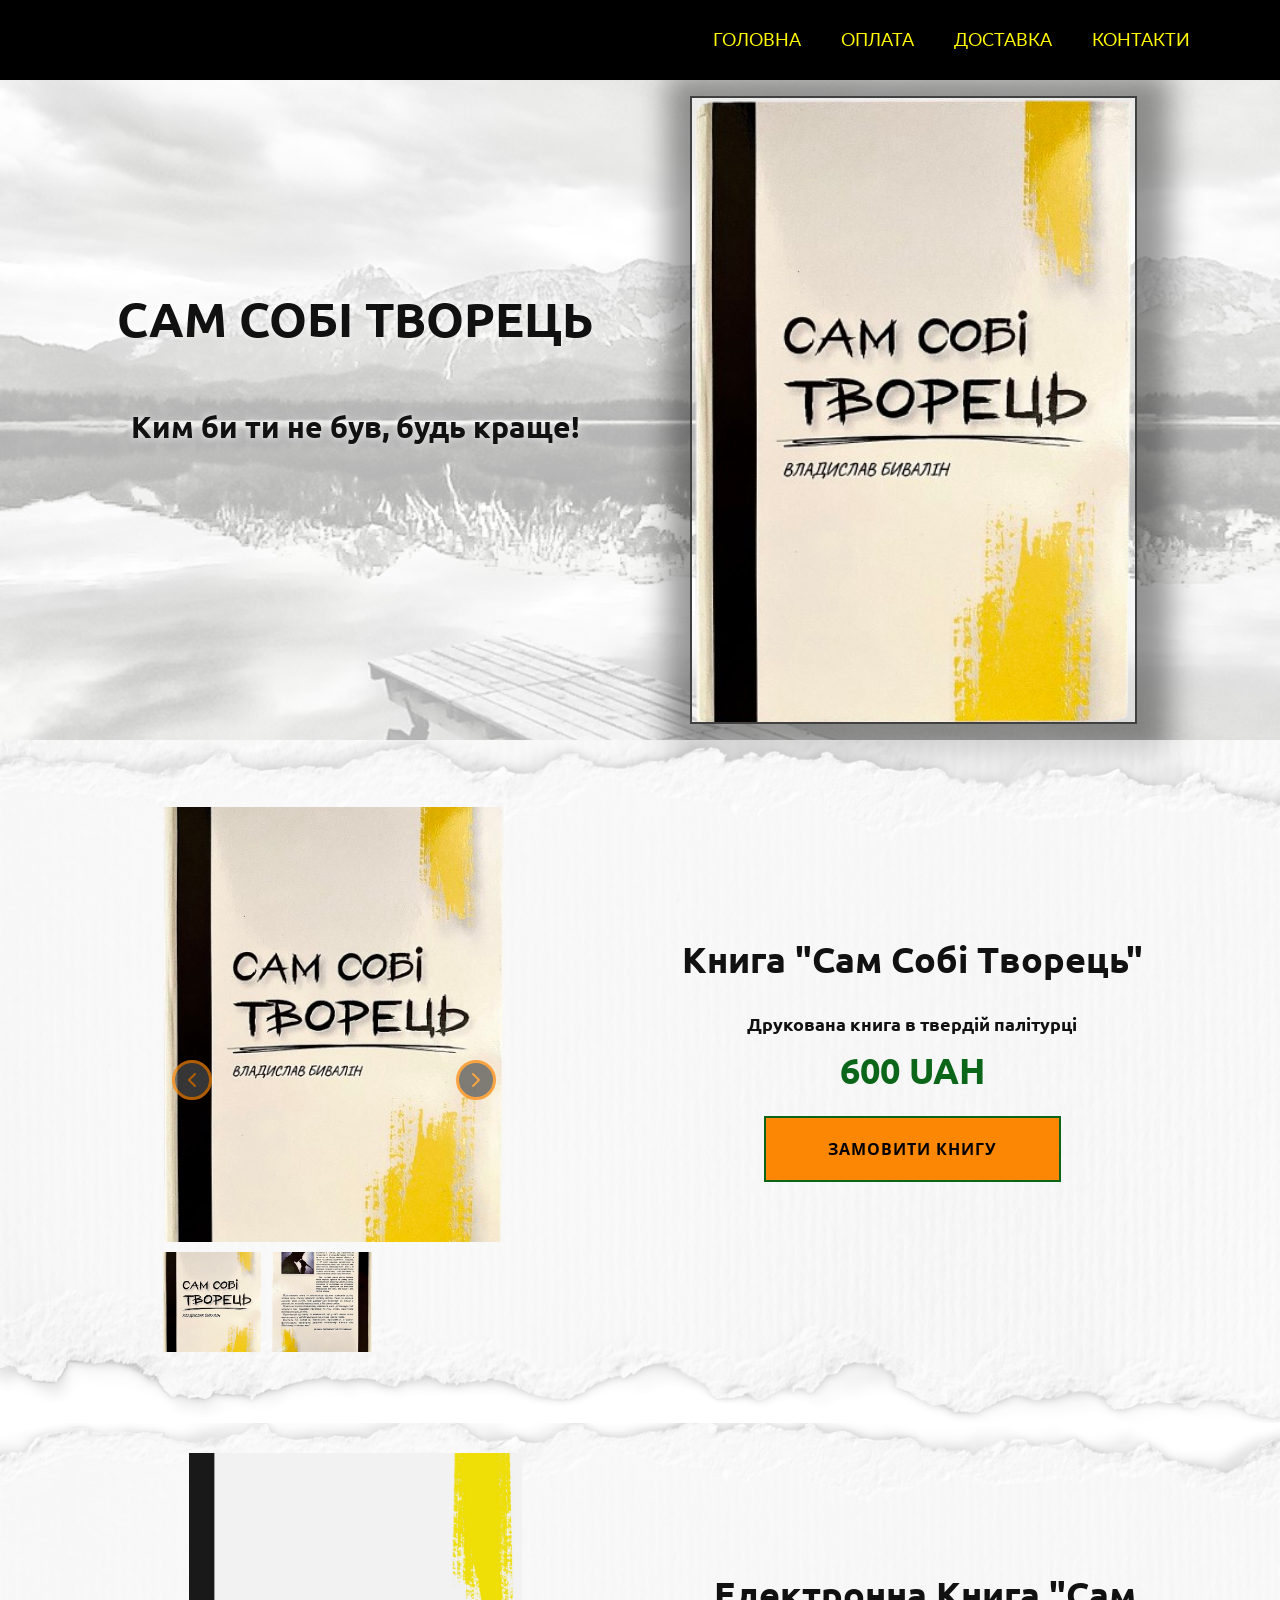
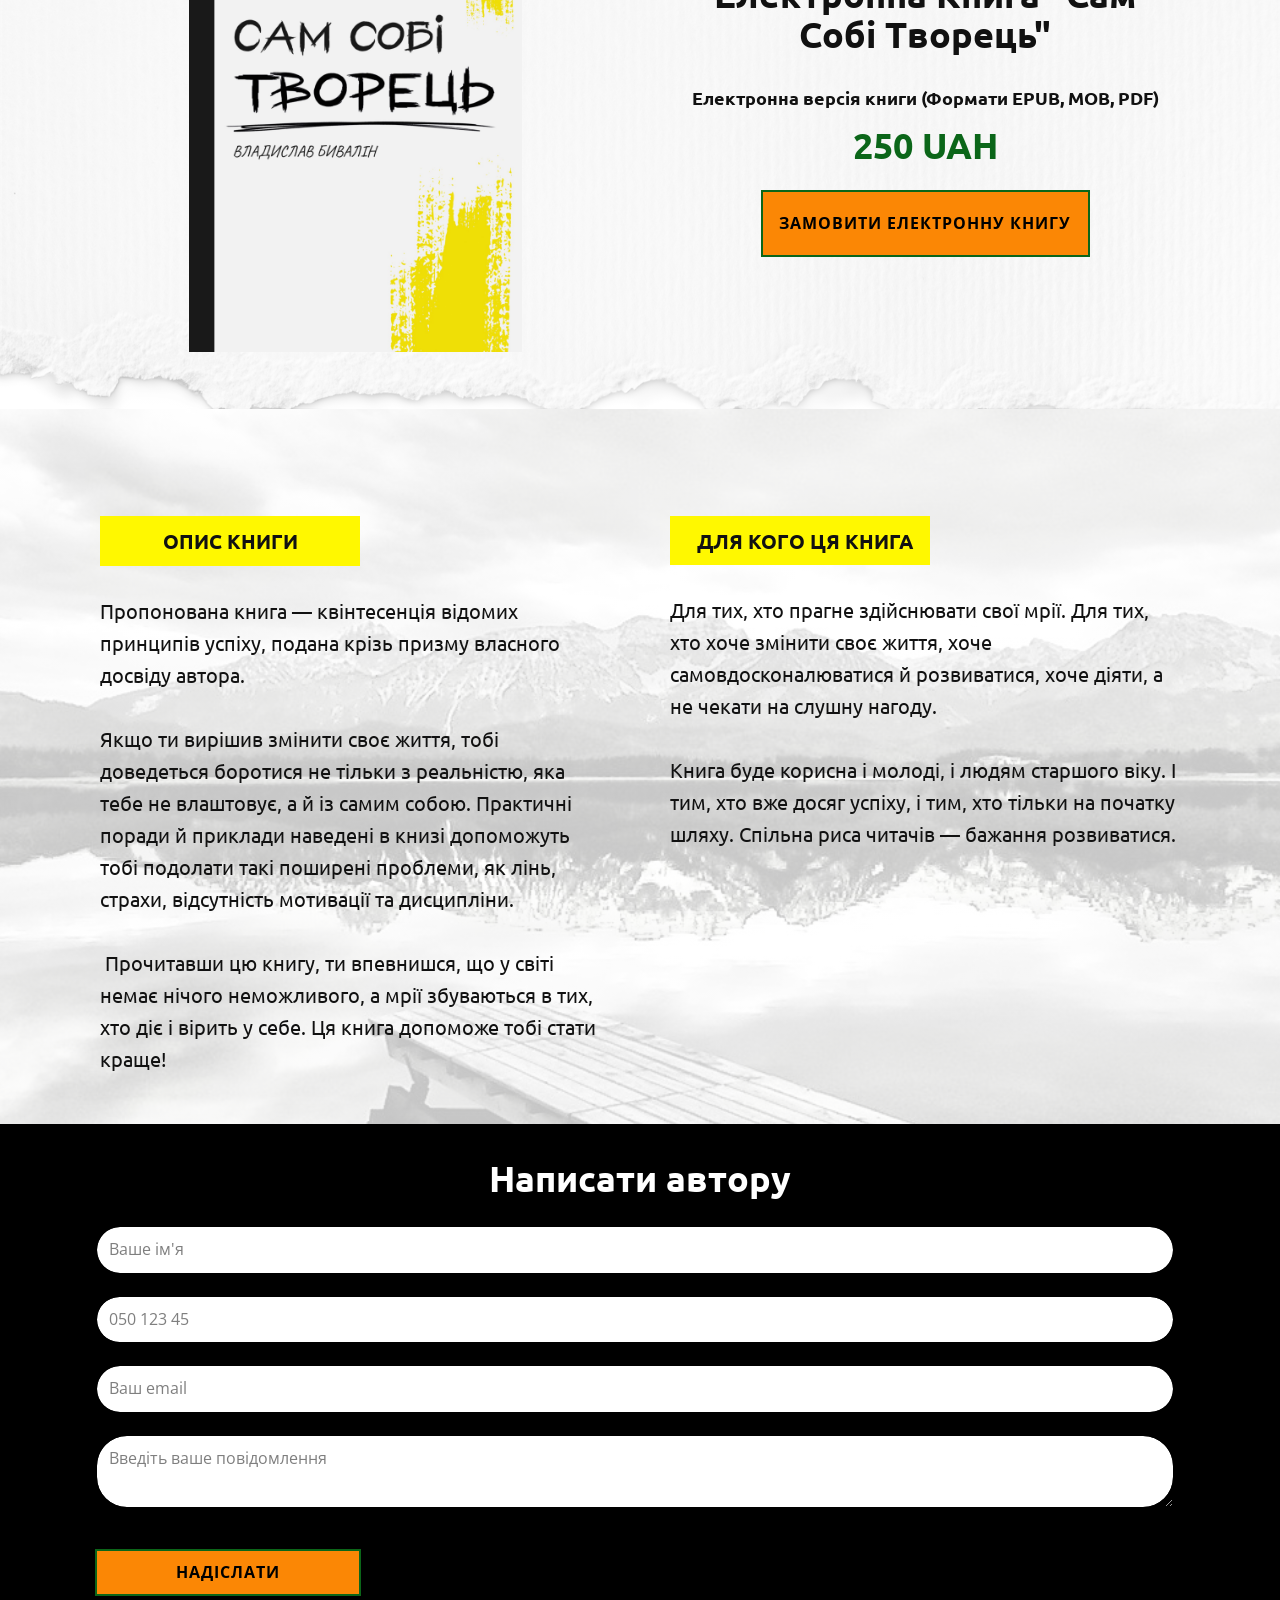
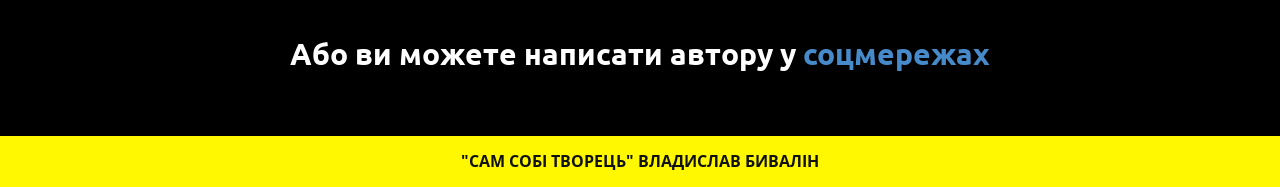
<file: index.html>
<!DOCTYPE html>
<html style="font-size: 16px;" lang="uk"><head>
    <meta name="viewport" content="width=device-width, initial-scale=1.0">
    <meta charset="utf-8">
    <meta name="keywords" content="​Empowering Your Business Success, ​Get in Touch with Us, ​Strategic Solutions for Business Growth, ​Transforming Challenges into Opportunities, ​Expertise Driving Sustainable Change, ​Insights for Smarter Decisions, ​What Our Clients Are Saying, ​Frequently Asked Questions About Our Services, ​We’re here to help">
    <meta name="description" content="">
    <title>Main</title>
    <link rel="stylesheet" href="nicepage.css" media="screen">
<link rel="stylesheet" href="index.css" media="screen">
    <script class="u-script" type="text/javascript" src="jquery-1.9.1.min.js" defer=""></script>
 <!-- <script class="u-script" type="text/javascript" src="nicepage.js" defer=""></script> -->
    <meta name="generator" content="Nicepage 7.5.3, nicepage.com">
    <meta name="referrer" content="origin">
    <link rel="icon" href="images/favicon.png">
    
    
    
    
    
    
    
    
    
    <link id="u-theme-google-font" rel="stylesheet" href="https://fonts.googleapis.com/css?family=Roboto:100,100i,300,300i,400,400i,500,500i,700,700i,900,900i|Open+Sans:300,300i,400,400i,500,500i,600,600i,700,700i,800,800i">
    <link id="u-page-google-font" rel="stylesheet" href="https://fonts.googleapis.com/css?family=Ubuntu:300,300i,400,400i,500,500i,700,700i|Lato:100,100i,300,300i,400,400i,700,700i,900,900i">
    <script type="application/ld+json">{
		"@context": "http://schema.org",
		"@type": "Organization",
		"name": "Selfcreator",
		"url": "/"
}</script>
    <meta name="theme-color" content="#478ac9">
    <meta property="og:title" content="Main">
    <meta property="og:description" content="">
    <meta property="og:type" content="website">
    <link rel="canonical" href="/">
  <meta data-intl-tel-input-cdn-path="intlTelInput/"></head>
  <body data-home-page="https://selfcreator.nicepage.io/Main.html?version=e4addf3c-0dba-6702-82b4-cddd2f2d6356" data-home-page-title="Main" data-path-to-root="./" data-include-products="false" class="u-body u-xl-mode" data-lang="uk"><header class="u-black u-clearfix u-header u-header" id="sec-32dd"><div class="u-clearfix u-sheet u-valign-top-lg u-valign-top-md u-valign-top-sm u-valign-top-xl u-sheet-1">
        <nav class="u-align-right u-menu u-menu-one-level u-menu-open-right u-offcanvas u-menu-1" data-responsive-from="XS">
          <div class="menu-collapse u-custom-font u-font-lato" style="font-size: 1.125rem; letter-spacing: 0px; text-transform: uppercase;">
            <a class="u-button-style u-custom-color u-custom-left-right-menu-spacing u-custom-padding-bottom u-custom-text-active-color u-custom-text-color u-custom-text-hover-color u-custom-top-bottom-menu-spacing u-hamburger-link u-nav-link u-text-active-palette-1-base u-text-custom-color-1 u-text-hover-palette-3-base u-hamburger-link-1" href="#">
              <svg class="u-svg-link" viewBox="0 0 24 24"><use xlink:href="#menu-hamburger"></use></svg>
              <svg class="u-svg-content" version="1.1" id="menu-hamburger" viewBox="0 0 16 16" x="0px" y="0px" xmlns:xlink="http://www.w3.org/1999/xlink" xmlns="http://www.w3.org/2000/svg"><g><rect y="1" width="16" height="2"></rect><rect y="7" width="16" height="2"></rect><rect y="13" width="16" height="2"></rect>
</g></svg>
            </a>
          </div>
          <div class="u-custom-menu u-nav-container">
            <ul class="u-custom-font u-font-lato u-nav u-unstyled u-nav-1"><li class="u-nav-item"><a class="u-button-style u-nav-link u-text-active-white u-text-custom-color-1 u-text-hover-white" href="./" style="padding: 10px 20px;">Головна</a>
</li><li class="u-nav-item"><a class="u-button-style u-dialog-link u-nav-link u-text-active-white u-text-custom-color-1 u-text-hover-white" href="#popup-71c1" style="padding: 10px 20px;">Оплата</a>
</li><li class="u-nav-item"><a class="u-button-style u-dialog-link u-nav-link u-text-active-white u-text-custom-color-1 u-text-hover-white" href="#popup-bb1e" style="padding: 10px 20px;">Доставка</a>
</li><li class="u-nav-item"><a class="u-button-style u-nav-link u-text-active-white u-text-custom-color-1 u-text-hover-white" href="Contacts.html" style="padding: 10px 20px;">Контакти</a>
</li></ul>
          </div>
          <div class="u-custom-menu u-nav-container-collapse">
            <div class="u-black u-container-style u-inner-container-layout u-opacity u-opacity-95 u-sidenav">
              <div class="u-inner-container-layout u-sidenav-overflow">
                <div class="u-menu-close"></div>
                <ul class="u-align-center u-custom-font u-font-ubuntu u-nav u-popupmenu-items u-text-custom-color-1 u-unstyled u-nav-2"><li class="u-nav-item"><a class="u-button-style u-nav-link" href="./">Головна</a>
</li><li class="u-nav-item"><a class="u-button-style u-dialog-link u-nav-link" href="#popup-71c1">Оплата</a>
</li><li class="u-nav-item"><a class="u-button-style u-dialog-link u-nav-link" href="#popup-bb1e">Доставка</a>
</li><li class="u-nav-item"><a class="u-button-style u-nav-link" href="Contacts.html">Контакти</a>
</li></ul>
              </div>
            </div>
            <div class="u-black u-menu-overlay u-opacity u-opacity-70"></div>
          </div>
          <style class="menu-style">@media (max-width: 539px) {
                    [data-responsive-from="XS"] .u-nav-container {
                        display: none;
                    }
                    [data-responsive-from="XS"] .menu-collapse {
                        display: block;
                    }
                }</style>
        </nav>
      </div></header>
    <section class="u-clearfix u-gradient u-image u-valign-top-xs u-section-1" id="sec-a212">
      <div class="u-clearfix u-sheet u-valign-middle-lg u-valign-middle-md u-valign-middle-sm u-valign-middle-xl u-sheet-1">
        <div class="data-layout-selected u-clearfix u-expanded-width u-layout-wrap u-layout-wrap-1">
          <div class="u-layout">
            <div class="u-layout-row">
              <div class="u-container-align-center-sm u-container-align-center-xs u-container-style u-layout-cell u-shape-rectangle u-size-30 u-layout-cell-1">
                <div class="u-container-layout u-container-layout-1">
                  <h1 class="u-align-center u-text u-text-1">САМ СОБІ ТВОРЕЦЬ</h1>
                  <p class="u-align-center u-text u-text-2"> Ким би ти не був, будь краще!<span style="font-weight: 700;"></span>
                    <br>
                  </p>
                </div>
              </div>
              <div class="u-container-style u-layout-cell u-size-30 u-layout-cell-2">
                <div class="u-container-layout u-valign-middle u-container-layout-2">
                  <img class="custom-expanded u-border-2 u-border-grey-75 u-image u-image-contain u-image-default u-image-1" src="images/IMG_4931-removebg-preview-1.png" alt="" data-image-width="374" data-image-height="530">
                </div>
              </div>
            </div>
          </div>
        </div>
      </div>
    </section>
    <section class="u-clearfix u-gradient u-image u-section-2" id="sec-f856">
      <div class="u-clearfix u-sheet u-sheet-1">
        <div class="data-layout-selected u-clearfix u-expanded-width-md u-expanded-width-sm u-expanded-width-xs u-layout-wrap u-layout-wrap-1">
          <div class="u-layout">
            <div class="u-layout-row">
              <div class="u-container-style u-layout-cell u-shape-rectangle u-size-30 u-layout-cell-1" data-animation-name="" data-animation-duration="0" data-animation-delay="0" data-animation-direction="">
                <div class="u-container-layout u-container-layout-1">
                  <div class="custom-expanded u-carousel u-gallery u-layout-thumbnails u-lightbox u-no-transition u-show-text-always u-gallery-1" id="carousel-b628" data-interval="5000" data-u-ride="false">
                    <div class="u-carousel-inner u-gallery-inner" role="listbox">
                      <div class="u-active u-carousel-item u-gallery-item u-carousel-item-1">
                        <div class="u-back-slide" data-image-width="374" data-image-height="530">
                          <img class="u-back-image u-expanded" src="images/IMG_4931-removebg-preview-1.png">
                        </div>
                        <div class="u-over-slide u-over-slide-1">
                          <h3 class="u-gallery-heading">Sample Title</h3>
                          <p class="u-gallery-text">Sample Text</p>
                        </div>
                      </div>
                      <div class="u-carousel-item u-gallery-item u-carousel-item-2">
                        <div class="u-back-slide" data-image-width="374" data-image-height="538">
                          <img class="u-back-image u-expanded" src="images/IMG_4932-removebg-preview1.png">
                        </div>
                        <div class="u-over-slide u-over-slide-2">
                          <h3 class="u-gallery-heading">Sample Title</h3>
                          <p class="u-gallery-text">Sample Text</p>
                        </div>
                      </div>
                    </div>
                    <a class="u-absolute-vcenter u-border-3 u-carousel-control u-carousel-control-prev u-grey-70 u-icon-circle u-opacity u-opacity-70 u-spacing-10 u-text-hover-custom-color-5 u-text-palette-3-base u-carousel-control-1" href="#carousel-b628" role="button" data-u-slide="prev">
                      <span aria-hidden="true">
                        <svg viewBox="0 0 451.847 451.847"><path d="M97.141,225.92c0-8.095,3.091-16.192,9.259-22.366L300.689,9.27c12.359-12.359,32.397-12.359,44.751,0
c12.354,12.354,12.354,32.388,0,44.748L173.525,225.92l171.903,171.909c12.354,12.354,12.354,32.391,0,44.744
c-12.354,12.365-32.386,12.365-44.745,0l-194.29-194.281C100.226,242.115,97.141,234.018,97.141,225.92z"></path></svg>
                      </span>
                      <span class="sr-only">
                        <svg viewBox="0 0 451.847 451.847"><path d="M97.141,225.92c0-8.095,3.091-16.192,9.259-22.366L300.689,9.27c12.359-12.359,32.397-12.359,44.751,0
c12.354,12.354,12.354,32.388,0,44.748L173.525,225.92l171.903,171.909c12.354,12.354,12.354,32.391,0,44.744
c-12.354,12.365-32.386,12.365-44.745,0l-194.29-194.281C100.226,242.115,97.141,234.018,97.141,225.92z"></path></svg>
                      </span>
                    </a>
                    <a class="u-absolute-vcenter u-border-3 u-carousel-control u-carousel-control-next u-grey-70 u-icon-circle u-opacity u-opacity-70 u-spacing-10 u-text-hover-custom-color-5 u-text-palette-3-base u-carousel-control-2" href="#carousel-b628" role="button" data-u-slide="next">
                      <span aria-hidden="true">
                        <svg viewBox="0 0 451.846 451.847"><path d="M345.441,248.292L151.154,442.573c-12.359,12.365-32.397,12.365-44.75,0c-12.354-12.354-12.354-32.391,0-44.744
L278.318,225.92L106.409,54.017c-12.354-12.359-12.354-32.394,0-44.748c12.354-12.359,32.391-12.359,44.75,0l194.287,194.284
c6.177,6.18,9.262,14.271,9.262,22.366C354.708,234.018,351.617,242.115,345.441,248.292z"></path></svg>
                      </span>
                      <span class="sr-only">
                        <svg viewBox="0 0 451.846 451.847"><path d="M345.441,248.292L151.154,442.573c-12.359,12.365-32.397,12.365-44.75,0c-12.354-12.354-12.354-32.391,0-44.744
L278.318,225.92L106.409,54.017c-12.354-12.359-12.354-32.394,0-44.748c12.354-12.359,32.391-12.359,44.75,0l194.287,194.284
c6.177,6.18,9.262,14.271,9.262,22.366C354.708,234.018,351.617,242.115,345.441,248.292z"></path></svg>
                      </span>
                    </a>
                    <ol class="u-carousel-thumbnails u-spacing-10 u-carousel-thumbnails-1">
                      <li class="u-active u-carousel-thumbnail u-carousel-thumbnail-1" data-u-target="#carousel-b628" data-u-slide-to="0">
                        <img class="u-carousel-thumbnail-image u-image" src="images/IMG_4931-removebg-preview-1.png">
                      </li>
                      <li class="u-carousel-thumbnail u-carousel-thumbnail-2" data-u-target="#carousel-b628" data-u-slide-to="1">
                        <img class="u-carousel-thumbnail-image u-image" src="images/IMG_4932-removebg-preview1.png">
                      </li>
                    </ol>
                  </div>
                </div>
              </div>
              <div class="u-container-style u-layout-cell u-shape-rectangle u-size-30 u-layout-cell-2">
                <div class="u-container-layout u-container-layout-2">
                  <h2 class="u-align-center u-text u-text-1">Книга "Сам Собі Творець"</h2>
                  <p class="u-align-center u-text u-text-2">Друкована книга в твердій палітурці </p>
                  <h5 class="u-align-center u-text u-text-custom-color-5 u-text-3">600 UAH</h5>
                  <a href="Order.html" data-page-id="303802289" class="u-align-center u-border-2 u-border-custom-color-5 u-btn u-button-style u-hover-custom-color-5 u-palette-3-base u-text-active-palette-1-base u-text-black u-text-hover-white u-btn-1" title="Сторінка замовлення">Замовити книгу</a>
                </div>
              </div>
            </div>
          </div>
        </div>
      </div>
    </section>
    <section class="u-clearfix u-gradient u-image u-section-3" id="sec-0b5d" data-animation-name="" data-animation-duration="0" data-animation-delay="0" data-animation-direction="">
      <div class="u-clearfix u-sheet u-valign-middle-lg u-valign-middle-md u-valign-middle-sm u-valign-middle-xl u-sheet-1">
        <div class="data-layout-selected u-clearfix u-expanded-width u-layout-wrap u-layout-wrap-1">
          <div class="u-layout">
            <div class="u-layout-row">
              <div class="u-container-style u-layout-cell u-shape-rectangle u-size-30 u-layout-cell-1">
                <div class="u-container-layout u-container-layout-1">
                  <img class="custom-expanded u-align-center u-image u-image-1" src="images/Frontcover.jpg" data-image-width="1576" data-image-height="2364">
                </div>
              </div>
              <div class="u-container-align-center-lg u-container-align-center-xl u-container-style u-layout-cell u-shape-rectangle u-size-30 u-layout-cell-2">
                <div class="u-container-layout u-container-layout-2">
                  <h2 class="u-align-center u-text u-text-1">Електронна Книга "Сам Собі Творець"</h2>
                  <p class="u-align-center u-text u-text-2" data-animation-name="" data-animation-duration="0" data-animation-delay="0" data-animation-direction="">Електронна версія книги (Формати EPUB, MOB, PDF) </p>
                  <h5 class="u-align-center u-text u-text-custom-color-5 u-text-3">250 UAH </h5>
                  <a href="Order2.html" data-page-id="2096660" class="u-align-center u-border-2 u-border-custom-color-5 u-btn u-button-style u-hover-custom-color-5 u-palette-3-base u-text-active-palette-1-base u-text-black u-text-hover-white u-btn-1" data-animation-name="" data-animation-duration="0" data-animation-delay="0" data-animation-direction="" title="Сторінка замовлення 2">ЗАМОВИТИ ЕЛЕктронну книгу</a>
                </div>
              </div>
            </div>
          </div>
        </div>
      </div>
    </section>
    <section class="u-clearfix u-container-align-center u-gradient u-image u-section-4" id="carousel_792b">
      <div class="u-clearfix u-sheet u-valign-top u-sheet-1">
        <div class="data-layout-selected u-clearfix u-expanded-width u-layout-wrap u-layout-wrap-1">
          <div class="u-layout">
            <div class="u-layout-row">
              <div class="u-container-align-center-sm u-container-style u-layout-cell u-size-30 u-layout-cell-1">
                <div class="u-container-layout u-valign-top-md u-valign-top-sm u-valign-top-xs u-container-layout-1">
                  <div class="custom-expanded u-align-center u-container-align-center u-container-style u-custom-color-1 u-group u-group-1">
                    <div class="u-container-layout u-container-layout-2">
                      <h5 class="u-align-center u-text u-text-body-color u-text-1">Опис книги </h5>
                    </div>
                  </div>
                  <p class="u-align-center-sm u-align-center-xs u-text u-text-default-lg u-text-default-md u-text-default-sm u-text-default-xl u-text-2"> Пропонована
книга — квінтесенція відомих принципів успіху, подана крізь призму власного
досвіду автора.&nbsp;<br>
                    <br>Якщо ти вирішив змінити своє життя, тобі доведеться боротися не
тільки з реальністю, яка тебе не влаштовує, а й із самим собою. Практичні
поради й приклади наведені в книзі допоможуть тобі подолати такі поширені
проблеми, як лінь, страхи, відсутність мотивації та дисципліни.<br>
                    <br>&nbsp;Прочитавши
цю книгу, ти впевнишся, що у світі немає нічого неможливого, а мрії збуваються
в тих, хто діє і вірить у себе. Ця книга допоможе тобі стати
краще!
                  </p>
                </div>
              </div>
              <div class="cell-temp-clone u-container-align-center-sm u-container-style u-layout-cell u-size-30 u-layout-cell-2">
                <div class="u-container-layout u-valign-top-md u-valign-top-sm u-valign-top-xs u-container-layout-3">
                  <div class="custom-expanded u-container-align-center-xs u-container-align-left-lg u-container-align-left-md u-container-align-left-sm u-container-align-left-xl u-container-style u-custom-color-1 u-group u-group-2">
                    <div class="u-container-layout u-valign-middle-xs u-container-layout-4">
                      <h5 class="u-align-center u-text u-text-body-color u-text-3" data-animation-name="" data-animation-duration="0" data-animation-delay="0" data-animation-direction="">для кого ця книга</h5>
                    </div>
                  </div>
                  <p class="u-align-center-sm u-align-center-xs u-text u-text-default u-text-4"> Для
тих, хто прагне здійснювати свої мрії. Для тих, хто хоче змінити своє життя,
хоче самовдосконалюватися й розвиватися, хоче діяти, а не чекати на слушну
нагоду.<br>
                    <br>Книга буде корисна і молоді, і людям старшого віку.
І тим, хто вже досяг успіху, і тим, хто тільки на початку шляху. Спільна риса читачів
— бажання розвиватися.
                  </p>
                </div>
              </div>
            </div>
          </div>
        </div>
      </div>
    </section>
    <section class="u-black u-clearfix u-container-align-center-lg u-container-align-center-xl u-section-5" id="carousel_7334">
      <div class="u-clearfix u-sheet u-valign-middle u-sheet-1">
        <div class="data-layout-selected u-clearfix u-expanded-width u-layout-wrap u-layout-wrap-1">
          <div class="u-layout">
            <div class="u-layout-row">
              <div class="u-container-align-center-md u-container-align-center-sm u-container-align-center-xs u-container-style u-layout-cell u-size-60 u-layout-cell-1">
                <div class="u-container-layout u-container-layout-1">
                  <h2 class="u-align-center u-text u-text-1">Написати автору</h2>
                  <div class="custom-expanded u-align-center u-form u-form-1">
                    <form action="https://formsubmit.co/el/yudogi" class="u-clearfix u-form-spacing-20 u-form-vertical u-inner-form" source="email" name="form-1" style="padding: 0px;">
                      <div class="u-form-group u-form-name u-label-none">
                        <label class="u-label">Name</label>
                        <input type="text" placeholder="Ваше ім'я" id="name-2005" name="name" class="u-border-2 u-border-black u-input u-input-rectangle u-radius u-input-1" required="">
                      </div>
                      <div class="u-form-group u-form-phone u-form-textarea u-label-none u-form-group-2">
                        <label class="u-label">Високе поле</label>
                        <input id="textarea-d56b" name="phone" class="u-border-2 u-border-black u-input u-input-rectangle u-radius u-input-2" required="required" placeholder="050 123 45" type="tel" data-country-code="ua">
                      </div>
                      <div class="u-form-email u-form-group u-label-none">
                        <label class="u-label">Email</label>
                        <input type="email" placeholder="Ваш email" id="email-2005" name="email" class="u-border-2 u-border-black u-input u-input-rectangle u-radius u-input-3" required="">
                      </div>
                      <div class="u-form-group u-form-message u-label-none">
                        <label class="u-label">Message</label>
                        <textarea placeholder="​Введіть ваше повідомлення" id="message-2005" name="message" class="u-border-2 u-border-black u-input u-input-rectangle u-radius u-input-4" required=""></textarea>
                      </div>
                      <div class="u-align-center u-form-group u-form-submit u-label-none">
                        <a href="#" class="u-align-center u-border-2 u-border-custom-color-5 u-btn u-button-style u-hover-custom-color-5 u-palette-3-base u-text-active-palette-1-base u-text-black u-text-hover-white u-btn-1">надіслати</a>
                        <input type="submit" value="submit" class="u-form-control-hidden">
                      </div>
                      <div class="u-form-send-message u-form-send-success">Дякую! Ваше повідомлення відправлене.</div>
                      <div class="u-form-send-error u-form-send-message">Відправлення не вдалося. Будь-ласка, виправте помилки і спробуйте ще раз.</div>
                      <input type="hidden" value="" name="recaptchaResponse">
                      <input type="hidden" name="formServices" value="c165107a-22e7-ed91-2f25-583ca9de1a0a">
                    </form>
                  </div>
                  <h6 class="u-align-center u-text u-text-2">Або ви можете написати автору у <a href="Contacts.html" data-page-id="191457705" class="u-active-none u-border-none u-btn u-button-link u-button-style u-hover-none u-none u-text-palette-1-base u-btn-2" title="Контакти">соцмережах</a>
                  </h6>
                </div>
              </div>
            </div>
          </div>
        </div>
      </div>
    </section>
    
    
    
    
    
    <footer class="u-align-center u-clearfix u-container-align-center u-custom-color-1 u-footer u-footer" id="sec-0c55"><div class="u-clearfix u-sheet u-valign-middle-lg u-valign-middle-md u-valign-middle-sm u-valign-middle-xl u-sheet-1">
        <p class="u-align-center u-small-text u-text u-text-variant u-text-1">"САМ СОБІ ТВОРЕЦЬ" ВЛАДИСЛАВ БИВАЛІН</p>
      </div></footer>
  <section class="u-align-center u-black u-clearfix u-container-align-center u-container-align-center-lg u-container-align-center-xl u-container-style u-dialog-block u-opacity u-opacity-70 u-dialog-section-9" id="popup-bb1e">
      <div class="u-align-center u-container-align-center u-container-align-left-lg u-container-align-left-xl u-container-style u-dialog u-shape-rectangle u-white u-dialog-1">
        <div class="u-container-layout u-valign-middle-lg u-valign-middle-xl u-valign-middle-xs u-container-layout-1">
          <p class="u-align-left u-text u-text-black u-text-default-lg u-text-default-xl u-text-1"> Доставка книги по Україні здійснюється сервісом «Нова Пошта». <br>Після оформлення замовлення та здійснення оплати, книгу буде відправлено на вказану вами адресу протягом 2 днів. <br>
            <br>Для доставки Укрпоштою або доставки за кордон, звʼяжіться з автором. <br>
            <br>При замовлені електронної версії книги, файли буде надіслано на вказану вами електронну адресу протягом 24 годин, після здійснення оплати.
          </p>
        </div>
        <button class="u-dialog-close-button u-icon u-text-grey-50 u-icon-1"><svg class="u-svg-link" preserveAspectRatio="xMidYMin slice" viewBox="0 0 413.348 413.348" style=""><use xmlns:xlink="http://www.w3.org/1999/xlink" xlink:href="#svg-5801"></use></svg><svg xmlns="http://www.w3.org/2000/svg" xmlns:xlink="http://www.w3.org/1999/xlink" version="1.1" xml:space="preserve" class="u-svg-content" viewBox="0 0 413.348 413.348" id="svg-5801"><path d="m413.348 24.354-24.354-24.354-182.32 182.32-182.32-182.32-24.354 24.354 182.32 182.32-182.32 182.32 24.354 24.354 182.32-182.32 182.32 182.32 24.354-24.354-182.32-182.32z"></path></svg></button>
      </div>
    </section><style> .u-dialog-section-9 {
  font-size: 1.5625rem;
}

.u-dialog-section-9 .u-dialog-1 {
  width: 1141px;
  min-height: 506px;
  height: auto;
  box-shadow: 5px 5px 20px 0 rgba(0,0,0,0.4);
  background-image: none;
  margin: 105px auto 60px;
}

.u-dialog-section-9 .u-container-layout-1 {
  padding: 0 30px 5px;
}

.u-dialog-section-9 .u-text-1 {
  font-weight: 400;
  margin: 0;
}

.u-dialog-section-9 .u-icon-1 {
  width: 15px;
  height: 15px;
  left: auto;
  top: 17px;
  position: absolute;
  right: 16px;
}

@media (max-width: 1199px) {
  .u-dialog-section-9 .u-dialog-1 {
    width: 940px;
    background-position: 50% 50%;
  }
}

@media (max-width: 991px) {
  .u-dialog-section-9 .u-dialog-1 {
    width: 721px;
    min-height: 494px;
    margin-top: 107px;
  }

  .u-dialog-section-9 .u-container-layout-1 {
    padding-bottom: 0;
    padding-left: 0;
    padding-right: 0;
  }

  .u-dialog-section-9 .u-text-1 {
    line-height: 1;
    width: auto;
    margin-top: 51px;
    margin-left: 18px;
    margin-right: 18px;
  }
}

@media (max-width: 767px) {
  .u-dialog-section-9 .u-dialog-1 {
    width: 540px;
  }

  .u-dialog-section-9 .u-container-layout-1 {
    padding-left: 30px;
    padding-right: 30px;
  }

  .u-dialog-section-9 .u-text-1 {
    margin-right: 0;
    margin-left: 0;
  }
}

@media (max-width: 575px) {
  .u-dialog-section-9 .u-dialog-1 {
    width: 340px;
    min-height: 351px;
  }

  .u-dialog-section-9 .u-container-layout-1 {
    padding-left: 20px;
    padding-right: 20px;
  }

  .u-dialog-section-9 .u-text-1 {
    margin-top: 0;
  }
}</style><section class="u-black u-clearfix u-container-style u-dialog-block u-opacity u-opacity-70 u-valign-middle-md u-valign-middle-sm u-valign-middle-xs u-dialog-section-10" id="popup-71c1">
      <div class="u-align-center u-container-align-center u-container-align-center-lg u-container-align-center-xl u-container-align-left-lg u-container-align-left-xl u-container-style u-dialog u-shape-rectangle u-white u-dialog-1">
        <div class="u-container-layout u-container-layout-1">
          <p class="u-align-left u-text u-text-black u-text-default-lg u-text-default-xl u-text-1"> Оплата замовлення можлива через сервіси «ПриватБанк» та «Монобанк». <br>
            <br>Після заповнення форми замовлення, натисніть на відповідну кнопку та оберіть зручний для вас спосіб оплати.<br>
            <br>Вас буде перенаправлено за посиланням для особистого переказу. Введіть суму еквівалентну вартості вашого замовлення та здійсніть платіж. <br>
            <br>Ви також можете замовити книгу написавши у <a href="Contacts.html" data-page-id="191457705" class="u-active-none u-border-none u-btn u-button-link u-button-style u-hover-none u-none u-text-palette-1-base u-btn-1" title="Контакти">соцмережі автору</a>.
          </p>
        </div>
        <button class="u-dialog-close-button u-icon u-text-grey-40 u-icon-1"><svg class="u-svg-link" preserveAspectRatio="xMidYMin slice" viewBox="0 0 16 16" style=""><use xmlns:xlink="http://www.w3.org/1999/xlink" xlink:href="#svg-efe9"></use></svg><svg xmlns="http://www.w3.org/2000/svg" xmlns:xlink="http://www.w3.org/1999/xlink" version="1.1" xml:space="preserve" class="u-svg-content" viewBox="0 0 16 16" x="0px" y="0px" id="svg-efe9"><rect x="7" y="0" transform="matrix(0.7071 -0.7071 0.7071 0.7071 -3.3138 8.0002)" width="2" height="16"></rect><rect x="0" y="7" transform="matrix(0.7071 -0.7071 0.7071 0.7071 -3.3138 8.0002)" width="16" height="2"></rect></svg></button>
      </div>
    </section><style> .u-dialog-section-10 {
  font-size: 1.5625rem;
}

.u-dialog-section-10 .u-dialog-1 {
  width: 1149px;
  min-height: 573px;
  height: auto;
  background-image: none;
  margin: 174px auto 60px calc(((100% - 1140px) / 2)  + -9px);
}

.u-dialog-section-10 .u-container-layout-1 {
  padding: 23px 30px 17px;
}

.u-dialog-section-10 .u-text-1 {
  font-weight: 400;
  margin: 46px auto 0 0;
}

.u-dialog-section-10 .u-btn-1 {
  background-image: none;
  padding: 0;
}

.u-dialog-section-10 .u-icon-1 {
  width: 20px;
  height: 20px;
}

@media (max-width: 1199px) {
  .u-dialog-section-10 .u-dialog-1 {
    width: 940px;
    margin-left: calc(((100% - 940px) / 2));
    background-position: 50% 50%;
  }
}

@media (max-width: 991px) {
  .u-dialog-section-10 .u-dialog-1 {
    width: 727px;
    min-height: 508px;
    margin-top: 60px;
    margin-left: auto;
  }

  .u-dialog-section-10 .u-container-layout-1 {
    padding: 8px 29px 0;
  }

  .u-dialog-section-10 .u-text-1 {
    line-height: 1;
    width: auto;
    margin-top: 40px;
    margin-right: 0;
  }
}

@media (max-width: 767px) {
  .u-dialog-section-10 .u-dialog-1 {
    width: 540px;
  }

  .u-dialog-section-10 .u-container-layout-1 {
    padding-left: 10px;
    padding-right: 10px;
  }
}

@media (max-width: 575px) {
  .u-dialog-section-10 .u-dialog-1 {
    width: 396px;
    min-height: 290px;
  }

  .u-dialog-section-10 .u-container-layout-1 {
    padding-bottom: 8px;
  }

  .u-dialog-section-10 .u-text-1 {
    margin-top: 30px;
  }
}</style>
</body></html>
</file>
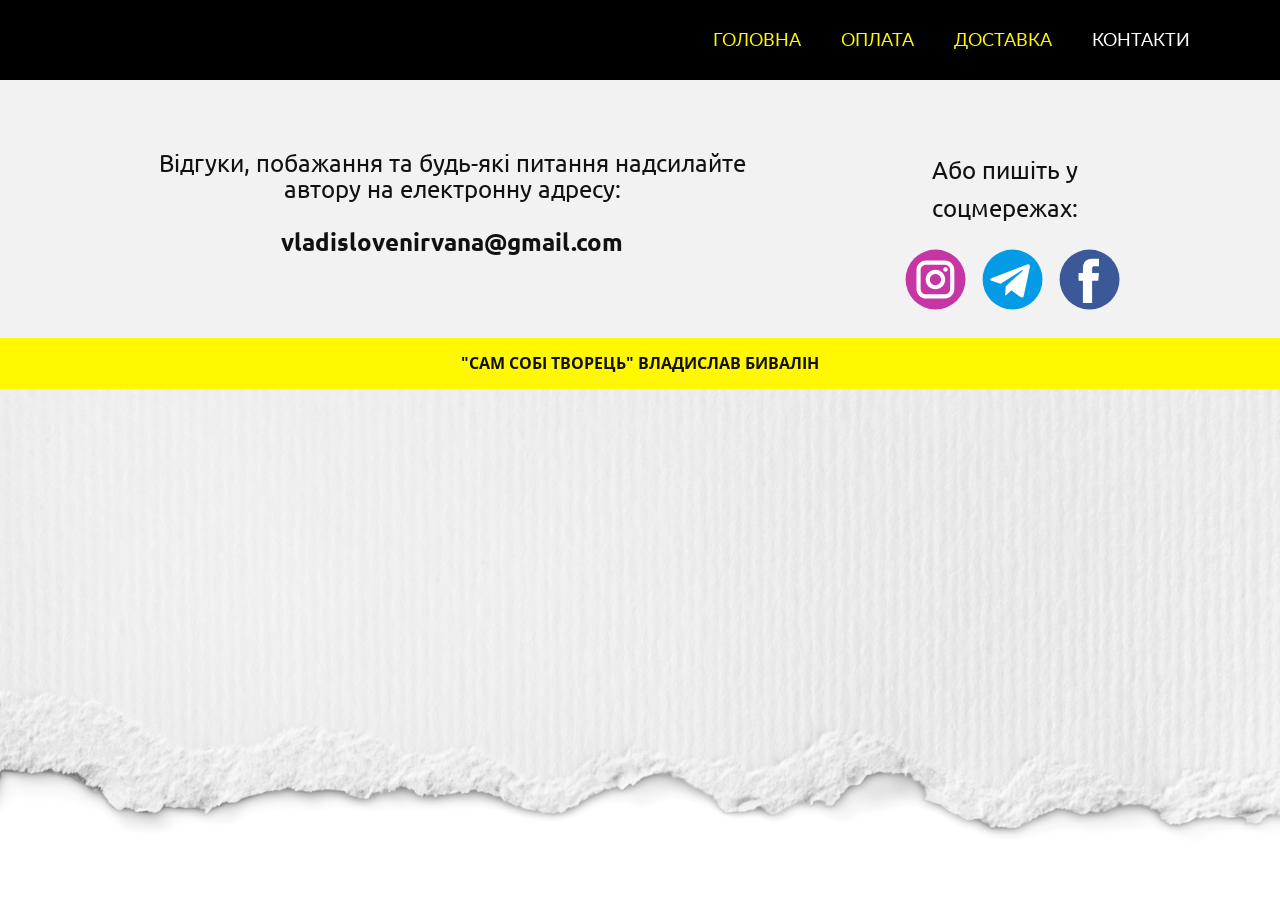
<file: Contacts.html>
<!DOCTYPE html>
<html style="font-size: 16px;" lang="uk"><head>
    <meta name="viewport" content="width=device-width, initial-scale=1.0">
    <meta charset="utf-8">
    <meta name="keywords" content="​Відгуки, побажання та будь-які питання надсилайте
автору на електронну адресу:vladislovenirvana@gmail.com​">
    <meta name="description" content="">
    <title>Contacts</title>
    <link rel="stylesheet" href="nicepage.css" media="screen">
<link rel="stylesheet" href="Contacts.css" media="screen">
    <script class="u-script" type="text/javascript" src="jquery-1.9.1.min.js" defer=""></script>
    <script class="u-script" type="text/javascript" src="nicepage.js" defer=""></script>
    <meta name="generator" content="Nicepage 7.5.3, nicepage.com">
    <link rel="icon" href="images/favicon.png">
    
    
    
    
    
    <link id="u-theme-google-font" rel="stylesheet" href="https://fonts.googleapis.com/css?family=Roboto:100,100i,300,300i,400,400i,500,500i,700,700i,900,900i|Open+Sans:300,300i,400,400i,500,500i,600,600i,700,700i,800,800i">
    <link id="u-page-google-font" rel="stylesheet" href="https://fonts.googleapis.com/css?family=Ubuntu:300,300i,400,400i,500,500i,700,700i|Lato:100,100i,300,300i,400,400i,700,700i,900,900i">
    <script type="application/ld+json">{
		"@context": "http://schema.org",
		"@type": "Organization",
		"name": "Selfcreator"
}</script>
    <meta name="theme-color" content="#478ac9">
    <meta property="og:title" content="Contacts">
    <meta property="og:description" content="">
    <meta property="og:type" content="website">
  <meta data-intl-tel-input-cdn-path="intlTelInput/"></head>
  <body data-path-to-root="./" data-include-products="false" class="u-body u-xl-mode" data-lang="uk"><header class="u-black u-clearfix u-header u-header" id="sec-32dd"><div class="u-clearfix u-sheet u-valign-top-lg u-valign-top-md u-valign-top-sm u-valign-top-xl u-sheet-1">
        <nav class="u-align-right u-menu u-menu-one-level u-menu-open-right u-offcanvas u-menu-1" data-responsive-from="XS">
          <div class="menu-collapse u-custom-font u-font-lato" style="font-size: 1.125rem; letter-spacing: 0px; text-transform: uppercase;">
            <a class="u-button-style u-custom-color u-custom-left-right-menu-spacing u-custom-padding-bottom u-custom-text-active-color u-custom-text-color u-custom-text-hover-color u-custom-top-bottom-menu-spacing u-hamburger-link u-nav-link u-text-active-palette-1-base u-text-custom-color-1 u-text-hover-palette-3-base u-hamburger-link-1" href="#">
              <svg class="u-svg-link" viewBox="0 0 24 24"><use xlink:href="#menu-hamburger"></use></svg>
              <svg class="u-svg-content" version="1.1" id="menu-hamburger" viewBox="0 0 16 16" x="0px" y="0px" xmlns:xlink="http://www.w3.org/1999/xlink" xmlns="http://www.w3.org/2000/svg"><g><rect y="1" width="16" height="2"></rect><rect y="7" width="16" height="2"></rect><rect y="13" width="16" height="2"></rect>
</g></svg>
            </a>
          </div>
          <div class="u-custom-menu u-nav-container">
            <ul class="u-custom-font u-font-lato u-nav u-unstyled u-nav-1"><li class="u-nav-item"><a class="u-button-style u-nav-link u-text-active-white u-text-custom-color-1 u-text-hover-white" href="./" style="padding: 10px 20px;">Головна</a>
</li><li class="u-nav-item"><a class="u-button-style u-dialog-link u-nav-link u-text-active-white u-text-custom-color-1 u-text-hover-white" href="#popup-71c1" style="padding: 10px 20px;">Оплата</a>
</li><li class="u-nav-item"><a class="u-button-style u-dialog-link u-nav-link u-text-active-white u-text-custom-color-1 u-text-hover-white" href="#popup-bb1e" style="padding: 10px 20px;">Доставка</a>
</li><li class="u-nav-item"><a class="u-button-style u-nav-link u-text-active-white u-text-custom-color-1 u-text-hover-white" href="Contacts.html" style="padding: 10px 20px;">Контакти</a>
</li></ul>
          </div>
          <div class="u-custom-menu u-nav-container-collapse">
            <div class="u-black u-container-style u-inner-container-layout u-opacity u-opacity-95 u-sidenav">
              <div class="u-inner-container-layout u-sidenav-overflow">
                <div class="u-menu-close"></div>
                <ul class="u-align-center u-custom-font u-font-ubuntu u-nav u-popupmenu-items u-text-custom-color-1 u-unstyled u-nav-2"><li class="u-nav-item"><a class="u-button-style u-nav-link" href="./">Головна</a>
</li><li class="u-nav-item"><a class="u-button-style u-dialog-link u-nav-link" href="#popup-71c1">Оплата</a>
</li><li class="u-nav-item"><a class="u-button-style u-dialog-link u-nav-link" href="#popup-bb1e">Доставка</a>
</li><li class="u-nav-item"><a class="u-button-style u-nav-link" href="Contacts.html">Контакти</a>
</li></ul>
              </div>
            </div>
            <div class="u-black u-menu-overlay u-opacity u-opacity-70"></div>
          </div>
          <style class="menu-style">@media (max-width: 539px) {
                    [data-responsive-from="XS"] .u-nav-container {
                        display: none;
                    }
                    [data-responsive-from="XS"] .menu-collapse {
                        display: block;
                    }
                }</style>
        </nav>
      </div></header>
    <section class="u-clearfix u-grey-5 u-section-1" id="sec-fa06">
      <div class="u-clearfix u-sheet u-sheet-1">
        <div class="custom-expanded data-layout-selected u-clearfix u-expanded-width-lg u-expanded-width-md u-expanded-width-sm u-expanded-width-xl u-gutter-22 u-layout-wrap u-layout-wrap-1">
          <div class="u-gutter-0 u-layout">
            <div class="u-layout-row">
              <div class="u-align-center u-container-align-center u-container-style u-layout-cell u-left-cell u-size-38 u-layout-cell-1">
                <div class="u-container-layout u-container-layout-1">
                  <h2 class="u-text u-text-1"> Відгуки, побажання та будь-які питання надсилайте
автору на електронну адресу:<br>
                    <br><b>vladislovenirvana@gmail.com<span style="font-weight: 400;"></span></b>
                  </h2>
                </div>
              </div>
              <div class="u-align-center-lg u-align-center-md u-align-center-sm u-align-center-xl u-container-align-center-xs u-container-style u-layout-cell u-right-cell u-size-22 u-layout-cell-2">
                <div class="u-container-layout u-valign-bottom-md u-valign-bottom-sm u-valign-bottom-xs u-container-layout-2">
                  <p class="u-align-center-xs u-text u-text-2">Або пишіть у соцмережах: </p>
                  <div class="u-social-icons u-spacing-16 u-social-icons-1">
                    <a class="u-social-url" target="_blank" href="https://www.instagram.com/vladyslav_katana/" title="Instagram">
                      <span class="u-icon u-icon-circle u-social-icon u-social-instagram u-icon-1"><svg class="u-svg-link" preserveAspectRatio="xMidYMin slice" viewBox="0 0 112 112" style=""><use xlink:href="#svg-1379"></use></svg><svg x="0px" y="0px" viewBox="0 0 112 112" id="svg-1379" class="u-svg-content"><circle fill="#C536A4" cx="56.1" cy="56.1" r="55"></circle><path fill="#FFFFFF" d="M55.9,38.2c-9.9,0-17.9,8-17.9,17.9C38,66,46,74,55.9,74c9.9,0,17.9-8,17.9-17.9C73.8,46.2,65.8,38.2,55.9,38.2
            z M55.9,66.4c-5.7,0-10.3-4.6-10.3-10.3c-0.1-5.7,4.6-10.3,10.3-10.3c5.7,0,10.3,4.6,10.3,10.3C66.2,61.8,61.6,66.4,55.9,66.4z"></path><path fill="#FFFFFF" d="M74.3,33.5c-2.3,0-4.2,1.9-4.2,4.2s1.9,4.2,4.2,4.2s4.2-1.9,4.2-4.2S76.6,33.5,74.3,33.5z"></path><path fill="#FFFFFF" d="M73.1,21.3H38.6c-9.7,0-17.5,7.9-17.5,17.5v34.5c0,9.7,7.9,17.6,17.5,17.6h34.5c9.7,0,17.5-7.9,17.5-17.5V38.8
            C90.6,29.1,82.7,21.3,73.1,21.3z M83,73.3c0,5.5-4.5,9.9-9.9,9.9H38.6c-5.5,0-9.9-4.5-9.9-9.9V38.8c0-5.5,4.5-9.9,9.9-9.9h34.5
            c5.5,0,9.9,4.5,9.9,9.9V73.3z"></path></svg></span>
                    </a>
                    <a class="u-social-url" target="_blank" data-type="Telegram" title="Telegram" href="https://t.me/Vlad_Katana">
                      <span class="u-icon u-social-icon u-social-telegram u-icon-2"><svg class="u-svg-link" preserveAspectRatio="xMidYMin slice" viewBox="0 0 112 112" style=""><use xlink:href="#svg-cd80"></use></svg><svg class="u-svg-content" viewBox="0 0 112 112" x="0" y="0" id="svg-cd80"><circle fill="currentColor" cx="56.1" cy="56.1" r="55"></circle><path fill="#FFFFFF" d="M18.4,53.2l64.7-24.9c3-1.1,5.6,0.7,4.7,5.3l0,0l-11,51.8c-0.8,3.7-3,4.6-6.1,2.8L53.9,75.8l-8.1,7.8
	c-0.9,0.9-1.7,1.6-3.4,1.6l1.2-17l31.1-28c1.4-1.2-0.3-1.9-2.1-0.7L34.2,63.7l-16.6-5.2C14,57.4,14,54.9,18.4,53.2L18.4,53.2z"></path></svg></span>
                    </a>
                    <a class="u-social-url" target="_blank" href="https://www.facebook.com/profile.php?id=100016166288906" title="Facebook">
                      <span class="u-icon u-icon-circle u-social-facebook u-social-icon u-icon-3"><svg class="u-svg-link" preserveAspectRatio="xMidYMin slice" viewBox="0 0 112 112" style=""><use xlink:href="#svg-2c4f"></use></svg><svg x="0px" y="0px" viewBox="0 0 112 112" id="svg-2c4f" class="u-svg-content"><circle fill="#3B5998" cx="56.1" cy="56.1" r="55"></circle><path fill="#FFFFFF" d="M73.5,31.6h-9.1c-1.4,0-3.6,0.8-3.6,3.9v8.5h12.6L72,58.3H60.8v40.8H43.9V58.3h-8V43.9h8v-9.2
            c0-6.7,3.1-17,17-17h12.5v13.9H73.5z"></path></svg></span>
                    </a>
                  </div>
                </div>
              </div>
            </div>
          </div>
        </div>
      </div>
    </section>
    
    
    
    
    
    <footer class="u-align-center u-clearfix u-container-align-center u-custom-color-1 u-footer u-footer" id="sec-0c55"><div class="u-clearfix u-sheet u-valign-middle-lg u-valign-middle-md u-valign-middle-sm u-valign-middle-xl u-sheet-1">
        <p class="u-align-center u-small-text u-text u-text-variant u-text-1">"САМ СОБІ ТВОРЕЦЬ" ВЛАДИСЛАВ БИВАЛІН</p>
      </div></footer>
  <section class="u-align-center u-black u-clearfix u-container-align-center u-container-align-center-lg u-container-align-center-xl u-container-style u-dialog-block u-opacity u-opacity-70 u-dialog-section-5" id="popup-bb1e">
      <div class="u-align-center u-container-align-center u-container-align-left-lg u-container-align-left-xl u-container-style u-dialog u-shape-rectangle u-white u-dialog-1">
        <div class="u-container-layout u-valign-middle-lg u-valign-middle-xl u-valign-middle-xs u-container-layout-1">
          <p class="u-align-left u-text u-text-black u-text-default-lg u-text-default-xl u-text-1"> Доставка книги по Україні здійснюється сервісом «Нова Пошта». <br>Після оформлення замовлення та здійснення оплати, книгу буде відправлено на вказану вами адресу протягом 2 днів. <br>
            <br>Для доставки Укрпоштою або доставки за кордон, звʼяжіться з автором. <br>
            <br>При замовлені електронної версії книги, файли буде надіслано на вказану вами електронну адресу протягом 24 годин, після здійснення оплати.
          </p>
        </div>
        <button class="u-dialog-close-button u-icon u-text-grey-50 u-icon-1"><svg class="u-svg-link" preserveAspectRatio="xMidYMin slice" viewBox="0 0 413.348 413.348" style=""><use xmlns:xlink="http://www.w3.org/1999/xlink" xlink:href="#svg-5801"></use></svg><svg xmlns="http://www.w3.org/2000/svg" xmlns:xlink="http://www.w3.org/1999/xlink" version="1.1" xml:space="preserve" class="u-svg-content" viewBox="0 0 413.348 413.348" id="svg-5801"><path d="m413.348 24.354-24.354-24.354-182.32 182.32-182.32-182.32-24.354 24.354 182.32 182.32-182.32 182.32 24.354 24.354 182.32-182.32 182.32 182.32 24.354-24.354-182.32-182.32z"></path></svg></button>
      </div>
    </section><style> .u-dialog-section-5 {
  font-size: 1.5625rem;
}

.u-dialog-section-5 .u-dialog-1 {
  width: 1141px;
  min-height: 506px;
  height: auto;
  box-shadow: 5px 5px 20px 0 rgba(0,0,0,0.4);
  background-image: none;
  margin: 105px auto 60px;
}

.u-dialog-section-5 .u-container-layout-1 {
  padding: 0 30px 5px;
}

.u-dialog-section-5 .u-text-1 {
  font-weight: 400;
  margin: 0;
}

.u-dialog-section-5 .u-icon-1 {
  width: 15px;
  height: 15px;
  left: auto;
  top: 17px;
  position: absolute;
  right: 16px;
}

@media (max-width: 1199px) {
  .u-dialog-section-5 .u-dialog-1 {
    width: 940px;
    background-position: 50% 50%;
  }
}

@media (max-width: 991px) {
  .u-dialog-section-5 .u-dialog-1 {
    width: 721px;
    min-height: 494px;
    margin-top: 107px;
  }

  .u-dialog-section-5 .u-container-layout-1 {
    padding-bottom: 0;
    padding-left: 0;
    padding-right: 0;
  }

  .u-dialog-section-5 .u-text-1 {
    line-height: 1;
    width: auto;
    margin-top: 51px;
    margin-left: 18px;
    margin-right: 18px;
  }
}

@media (max-width: 767px) {
  .u-dialog-section-5 .u-dialog-1 {
    width: 540px;
  }

  .u-dialog-section-5 .u-container-layout-1 {
    padding-left: 30px;
    padding-right: 30px;
  }

  .u-dialog-section-5 .u-text-1 {
    margin-right: 0;
    margin-left: 0;
  }
}

@media (max-width: 575px) {
  .u-dialog-section-5 .u-dialog-1 {
    width: 340px;
    min-height: 351px;
  }

  .u-dialog-section-5 .u-container-layout-1 {
    padding-left: 20px;
    padding-right: 20px;
  }

  .u-dialog-section-5 .u-text-1 {
    margin-top: 0;
  }
}</style><section class="u-black u-clearfix u-container-style u-dialog-block u-opacity u-opacity-70 u-valign-middle-md u-valign-middle-sm u-valign-middle-xs u-dialog-section-6" id="popup-71c1">
      <div class="u-align-center u-container-align-center u-container-align-center-lg u-container-align-center-xl u-container-align-left-lg u-container-align-left-xl u-container-style u-dialog u-shape-rectangle u-white u-dialog-1">
        <div class="u-container-layout u-container-layout-1">
          <p class="u-align-left u-text u-text-black u-text-default-lg u-text-default-xl u-text-1"> Оплата замовлення можлива через сервіси «ПриватБанк» та «Монобанк». <br>
            <br>Після заповнення форми замовлення, натисніть на відповідну кнопку та оберіть зручний для вас спосіб оплати.<br>
            <br>Вас буде перенаправлено за посиланням для особистого переказу. Введіть суму еквівалентну вартості вашого замовлення та здійсніть платіж. <br>
            <br>Ви також можете замовити книгу написавши у <a href="Contacts.html" data-page-id="191457705" class="u-active-none u-border-none u-btn u-button-link u-button-style u-hover-none u-none u-text-palette-1-base u-btn-1" title="Контакти">соцмережі автору</a>.
          </p>
        </div>
        <button class="u-dialog-close-button u-icon u-text-grey-40 u-icon-1"><svg class="u-svg-link" preserveAspectRatio="xMidYMin slice" viewBox="0 0 16 16" style=""><use xmlns:xlink="http://www.w3.org/1999/xlink" xlink:href="#svg-efe9"></use></svg><svg xmlns="http://www.w3.org/2000/svg" xmlns:xlink="http://www.w3.org/1999/xlink" version="1.1" xml:space="preserve" class="u-svg-content" viewBox="0 0 16 16" x="0px" y="0px" id="svg-efe9"><rect x="7" y="0" transform="matrix(0.7071 -0.7071 0.7071 0.7071 -3.3138 8.0002)" width="2" height="16"></rect><rect x="0" y="7" transform="matrix(0.7071 -0.7071 0.7071 0.7071 -3.3138 8.0002)" width="16" height="2"></rect></svg></button>
      </div>
    </section><style> .u-dialog-section-6 {
  font-size: 1.5625rem;
}

.u-dialog-section-6 .u-dialog-1 {
  width: 1149px;
  min-height: 573px;
  height: auto;
  background-image: none;
  margin: 174px auto 60px calc(((100% - 1140px) / 2)  + -9px);
}

.u-dialog-section-6 .u-container-layout-1 {
  padding: 23px 30px 17px;
}

.u-dialog-section-6 .u-text-1 {
  font-weight: 400;
  margin: 46px auto 0 0;
}

.u-dialog-section-6 .u-btn-1 {
  background-image: none;
  padding: 0;
}

.u-dialog-section-6 .u-icon-1 {
  width: 20px;
  height: 20px;
}

@media (max-width: 1199px) {
  .u-dialog-section-6 .u-dialog-1 {
    width: 940px;
    margin-left: calc(((100% - 940px) / 2));
    background-position: 50% 50%;
  }
}

@media (max-width: 991px) {
  .u-dialog-section-6 .u-dialog-1 {
    width: 727px;
    min-height: 508px;
    margin-top: 60px;
    margin-left: auto;
  }

  .u-dialog-section-6 .u-container-layout-1 {
    padding: 8px 29px 0;
  }

  .u-dialog-section-6 .u-text-1 {
    line-height: 1;
    width: auto;
    margin-top: 40px;
    margin-right: 0;
  }
}

@media (max-width: 767px) {
  .u-dialog-section-6 .u-dialog-1 {
    width: 540px;
  }

  .u-dialog-section-6 .u-container-layout-1 {
    padding-left: 10px;
    padding-right: 10px;
  }
}

@media (max-width: 575px) {
  .u-dialog-section-6 .u-dialog-1 {
    width: 396px;
    min-height: 290px;
  }

  .u-dialog-section-6 .u-container-layout-1 {
    padding-bottom: 8px;
  }

  .u-dialog-section-6 .u-text-1 {
    margin-top: 30px;
  }
}</style>
</body></html>
</file>
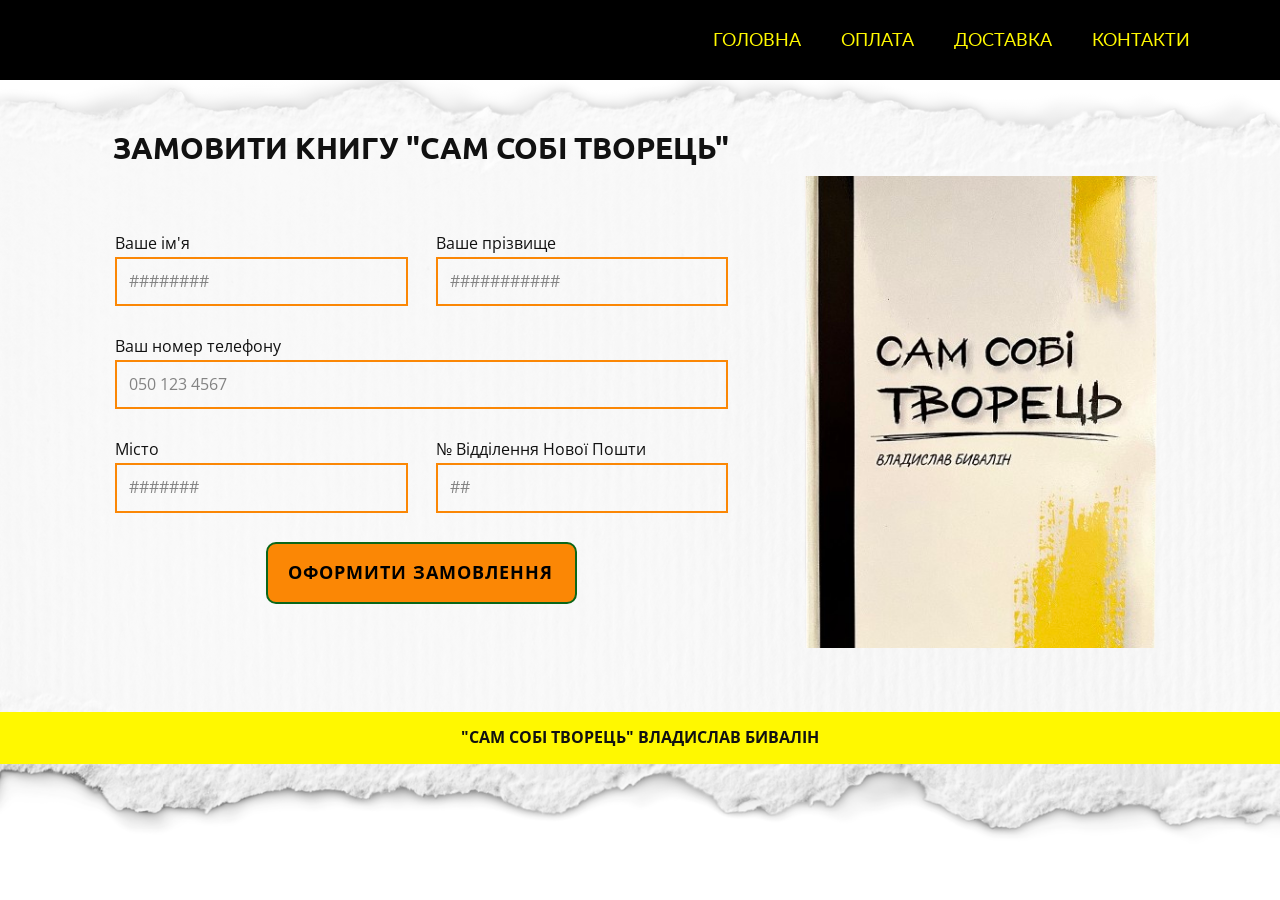
<file: Order.html>
<!DOCTYPE html>
<html style="font-size: 16px;" lang="uk"><head>
    <meta name="viewport" content="width=device-width, initial-scale=1.0">
    <meta charset="utf-8">
    <meta name="keywords" content="Contact Us">
    <meta name="description" content="">
    <title>Order</title>
    <link rel="stylesheet" href="nicepage.css" media="screen">
<link rel="stylesheet" href="Order.css" media="screen">
    <script class="u-script" type="text/javascript" src="jquery-1.9.1.min.js" defer=""></script>
   <!-- <script class="u-script" type="text/javascript" src="nicepage.js" defer=""></script> -->
    <meta name="generator" content="Nicepage 7.5.3, nicepage.com">
    <meta name="referrer" content="origin">
    <link rel="icon" href="images/favicon.png">
    
    
    
    
    
    <link id="u-theme-google-font" rel="stylesheet" href="https://fonts.googleapis.com/css?family=Roboto:100,100i,300,300i,400,400i,500,500i,700,700i,900,900i|Open+Sans:300,300i,400,400i,500,500i,600,600i,700,700i,800,800i">
    <link id="u-page-google-font" rel="stylesheet" href="https://fonts.googleapis.com/css?family=Ubuntu:300,300i,400,400i,500,500i,700,700i|Lato:100,100i,300,300i,400,400i,700,700i,900,900i">
    <script type="application/ld+json">{
		"@context": "http://schema.org",
		"@type": "Organization",
		"name": "Selfcreator"
}</script>
    <meta name="theme-color" content="#478ac9">
    <meta property="og:title" content="Order">
    <meta property="og:description" content="">
    <meta property="og:type" content="website">
  <meta data-intl-tel-input-cdn-path="intlTelInput/"></head>
  <body data-path-to-root="./" data-include-products="false" class="u-body u-xl-mode" data-lang="uk"><header class="u-black u-clearfix u-header u-header" id="sec-32dd"><div class="u-clearfix u-sheet u-valign-top-lg u-valign-top-md u-valign-top-sm u-valign-top-xl u-sheet-1">
        <nav class="u-align-right u-menu u-menu-one-level u-menu-open-right u-offcanvas u-menu-1" data-responsive-from="XS">
          <div class="menu-collapse u-custom-font u-font-lato" style="font-size: 1.125rem; letter-spacing: 0px; text-transform: uppercase;">
            <a class="u-button-style u-custom-color u-custom-left-right-menu-spacing u-custom-padding-bottom u-custom-text-active-color u-custom-text-color u-custom-text-hover-color u-custom-top-bottom-menu-spacing u-hamburger-link u-nav-link u-text-active-palette-1-base u-text-custom-color-1 u-text-hover-palette-3-base u-hamburger-link-1" href="#">
              <svg class="u-svg-link" viewBox="0 0 24 24"><use xlink:href="#menu-hamburger"></use></svg>
              <svg class="u-svg-content" version="1.1" id="menu-hamburger" viewBox="0 0 16 16" x="0px" y="0px" xmlns:xlink="http://www.w3.org/1999/xlink" xmlns="http://www.w3.org/2000/svg"><g><rect y="1" width="16" height="2"></rect><rect y="7" width="16" height="2"></rect><rect y="13" width="16" height="2"></rect>
</g></svg>
            </a>
          </div>
          <div class="u-custom-menu u-nav-container">
            <ul class="u-custom-font u-font-lato u-nav u-unstyled u-nav-1"><li class="u-nav-item"><a class="u-button-style u-nav-link u-text-active-white u-text-custom-color-1 u-text-hover-white" href="./" style="padding: 10px 20px;">Головна</a>
</li><li class="u-nav-item"><a class="u-button-style u-dialog-link u-nav-link u-text-active-white u-text-custom-color-1 u-text-hover-white" href="#popup-71c1" style="padding: 10px 20px;">Оплата</a>
</li><li class="u-nav-item"><a class="u-button-style u-dialog-link u-nav-link u-text-active-white u-text-custom-color-1 u-text-hover-white" href="#popup-bb1e" style="padding: 10px 20px;">Доставка</a>
</li><li class="u-nav-item"><a class="u-button-style u-nav-link u-text-active-white u-text-custom-color-1 u-text-hover-white" href="Contacts.html" style="padding: 10px 20px;">Контакти</a>
</li></ul>
          </div>
          <div class="u-custom-menu u-nav-container-collapse">
            <div class="u-black u-container-style u-inner-container-layout u-opacity u-opacity-95 u-sidenav">
              <div class="u-inner-container-layout u-sidenav-overflow">
                <div class="u-menu-close"></div>
                <ul class="u-align-center u-custom-font u-font-ubuntu u-nav u-popupmenu-items u-text-custom-color-1 u-unstyled u-nav-2"><li class="u-nav-item"><a class="u-button-style u-nav-link" href="./">Головна</a>
</li><li class="u-nav-item"><a class="u-button-style u-dialog-link u-nav-link" href="#popup-71c1">Оплата</a>
</li><li class="u-nav-item"><a class="u-button-style u-dialog-link u-nav-link" href="#popup-bb1e">Доставка</a>
</li><li class="u-nav-item"><a class="u-button-style u-nav-link" href="Contacts.html">Контакти</a>
</li></ul>
              </div>
            </div>
            <div class="u-black u-menu-overlay u-opacity u-opacity-70"></div>
          </div>
          <style class="menu-style">@media (max-width: 539px) {
                    [data-responsive-from="XS"] .u-nav-container {
                        display: none;
                    }
                    [data-responsive-from="XS"] .menu-collapse {
                        display: block;
                    }
                }</style>
        </nav>
      </div></header>
    <section class="u-align-center u-clearfix u-container-align-center u-gradient u-section-1" id="carousel_ce6e">
      <div class="u-clearfix u-sheet u-valign-bottom u-sheet-1">
        <div class="data-layout-selected u-clearfix u-expanded-width u-layout-wrap u-layout-wrap-1">
          <div class="u-layout">
            <div class="u-layout-row">
              <div class="u-container-style u-layout-cell u-shape-rectangle u-size-37-lg u-size-37-xl u-size-60-md u-size-60-sm u-size-60-xs u-layout-cell-1" data-animation-name="customAnimationIn" data-animation-duration="1500">
                <div class="u-container-layout u-container-layout-1">
                  <h4 class="u-align-center u-text u-text-default u-text-1">Замовити книгу "Сам собі творець" </h4>
                  <div class="u-align-center u-form u-form-1">
                    <form action="https://formsubmit.co/el/yudogi" class="u-clearfix u-form-spacing-28 u-form-vertical u-inner-form" source="email" name="form" style="padding: 0px;" redirect="true" redirect-address="https://darkhoods74.github.io/Selfcreator/payment.html">
                      <div class="u-form-group u-form-name u-form-partition-factor-2 u-form-group-1">
                        <label class="u-label">Ваше ім'я</label>
                        <input type="text" placeholder="########" id="name-8e54" name="name-1" class="u-border-2 u-border-palette-3-base u-input u-input-rectangle u-none" required="">
                      </div>
                      <div class="u-form-group u-form-name u-form-partition-factor-2 u-form-group-2">
                        <label class="u-label">Ваше прізвище</label>
                        <input type="text" placeholder="###########" id="name-8e54" name="name-2" class="u-border-2 u-border-palette-3-base u-input u-input-rectangle u-none" required="">
                      </div>
                      <div class="u-form-group u-form-phone u-form-group-3">
                        <label class="u-label">Ваш номер телефону</label>
                        <input type="tel" placeholder="050 123 4567" id="phone-84d9" name="phone" class="u-border-2 u-border-palette-3-base u-input u-input-rectangle u-none" required="" data-country-code="ua">
                      </div>
                      <div class="u-form-group u-form-partition-factor-2">
                        <label class="u-label">Місто</label>
                        <input type="text" placeholder="#######" id="email-c6a3" name="city" class="u-border-2 u-border-palette-3-base u-input u-input-rectangle u-none" required="required">
                      </div>
                      <div class="u-form-group u-form-partition-factor-2 u-form-group-5">
                        <label class="u-label">№ Відділення Нової Пошти</label>
                        <input type="text" id="text-d40f" name="department" class="u-border-2 u-border-palette-3-base u-input u-input-rectangle u-none" placeholder="##" required="required">
                      </div>
                      <div class="u-align-center u-form-group u-form-submit">
                        <a href="#" class="u-active-palette-1-light-1 u-border-2 u-border-custom-color-5 u-btn u-btn-round u-btn-submit u-button-style u-hover-custom-color-5 u-palette-3-base u-radius u-text-black u-text-hover-white u-btn-1">Оформити замовлення</a>
                        <input type="submit" value="submit" class="u-form-control-hidden">
                      </div>
                      <div class="u-form-send-message u-form-send-success">Дякую! Ваше повідомлення відправлене.</div>
                      <div class="u-form-send-error u-form-send-message">Відправлення не вдалося. Будь-ласка, виправте помилки і спробуйте ще раз.</div>
                    </form>
                  </div>
                </div>
              </div>
              <div class="u-container-align-left-md u-container-style u-layout-cell u-shape-rectangle u-size-23-lg u-size-23-xl u-size-60-md u-size-60-sm u-size-60-xs u-layout-cell-2" data-animation-name="customAnimationIn" data-animation-duration="1500" data-animation-delay="500">
                <div class="u-container-layout u-valign-middle u-container-layout-2">
                  <img class="u-expanded-width u-image u-image-default u-image-1" src="images/IMG_4931-removebg-preview-1.png" alt="" data-image-width="374" data-image-height="530">
                </div>
              </div>
            </div>
          </div>
        </div>
      </div>
    </section>
    
    
    
    
    
    <footer class="u-align-center u-clearfix u-container-align-center u-custom-color-1 u-footer u-footer" id="sec-0c55"><div class="u-clearfix u-sheet u-valign-middle-lg u-valign-middle-md u-valign-middle-sm u-valign-middle-xl u-sheet-1">
        <p class="u-align-center u-small-text u-text u-text-variant u-text-1">"САМ СОБІ ТВОРЕЦЬ" ВЛАДИСЛАВ БИВАЛІН</p>
      </div></footer>
  <section class="u-align-center u-black u-clearfix u-container-align-center u-container-align-center-lg u-container-align-center-xl u-container-style u-dialog-block u-opacity u-opacity-70 u-dialog-section-5" id="popup-bb1e">
      <div class="u-align-center u-container-align-center u-container-align-left-lg u-container-align-left-xl u-container-style u-dialog u-shape-rectangle u-white u-dialog-1">
        <div class="u-container-layout u-valign-middle-lg u-valign-middle-xl u-valign-middle-xs u-container-layout-1">
          <p class="u-align-left u-text u-text-black u-text-default-lg u-text-default-xl u-text-1"> Доставка книги по Україні здійснюється сервісом «Нова Пошта». <br>Після оформлення замовлення та здійснення оплати, книгу буде відправлено на вказану вами адресу протягом 2 днів. <br>
            <br>Для доставки Укрпоштою або доставки за кордон, звʼяжіться з автором. <br>
            <br>При замовлені електронної версії книги, файли буде надіслано на вказану вами електронну адресу протягом 24 годин, після здійснення оплати.
          </p>
        </div>
        <button class="u-dialog-close-button u-icon u-text-grey-50 u-icon-1"><svg class="u-svg-link" preserveAspectRatio="xMidYMin slice" viewBox="0 0 413.348 413.348" style=""><use xmlns:xlink="http://www.w3.org/1999/xlink" xlink:href="#svg-5801"></use></svg><svg xmlns="http://www.w3.org/2000/svg" xmlns:xlink="http://www.w3.org/1999/xlink" version="1.1" xml:space="preserve" class="u-svg-content" viewBox="0 0 413.348 413.348" id="svg-5801"><path d="m413.348 24.354-24.354-24.354-182.32 182.32-182.32-182.32-24.354 24.354 182.32 182.32-182.32 182.32 24.354 24.354 182.32-182.32 182.32 182.32 24.354-24.354-182.32-182.32z"></path></svg></button>
      </div>
    </section><style> .u-dialog-section-5 {
  font-size: 1.5625rem;
}

.u-dialog-section-5 .u-dialog-1 {
  width: 1141px;
  min-height: 506px;
  height: auto;
  box-shadow: 5px 5px 20px 0 rgba(0,0,0,0.4);
  background-image: none;
  margin: 105px auto 60px;
}

.u-dialog-section-5 .u-container-layout-1 {
  padding: 0 30px 5px;
}

.u-dialog-section-5 .u-text-1 {
  font-weight: 400;
  margin: 0;
}

.u-dialog-section-5 .u-icon-1 {
  width: 15px;
  height: 15px;
  left: auto;
  top: 17px;
  position: absolute;
  right: 16px;
}

@media (max-width: 1199px) {
  .u-dialog-section-5 .u-dialog-1 {
    width: 940px;
    background-position: 50% 50%;
  }
}

@media (max-width: 991px) {
  .u-dialog-section-5 .u-dialog-1 {
    width: 721px;
    min-height: 494px;
    margin-top: 107px;
  }

  .u-dialog-section-5 .u-container-layout-1 {
    padding-bottom: 0;
    padding-left: 0;
    padding-right: 0;
  }

  .u-dialog-section-5 .u-text-1 {
    line-height: 1;
    width: auto;
    margin-top: 51px;
    margin-left: 18px;
    margin-right: 18px;
  }
}

@media (max-width: 767px) {
  .u-dialog-section-5 .u-dialog-1 {
    width: 540px;
  }

  .u-dialog-section-5 .u-container-layout-1 {
    padding-left: 30px;
    padding-right: 30px;
  }

  .u-dialog-section-5 .u-text-1 {
    margin-right: 0;
    margin-left: 0;
  }
}

@media (max-width: 575px) {
  .u-dialog-section-5 .u-dialog-1 {
    width: 340px;
    min-height: 351px;
  }

  .u-dialog-section-5 .u-container-layout-1 {
    padding-left: 20px;
    padding-right: 20px;
  }

  .u-dialog-section-5 .u-text-1 {
    margin-top: 0;
  }
}</style><section class="u-black u-clearfix u-container-style u-dialog-block u-opacity u-opacity-70 u-valign-middle-md u-valign-middle-sm u-valign-middle-xs u-dialog-section-6" id="popup-71c1">
      <div class="u-align-center u-container-align-center u-container-align-center-lg u-container-align-center-xl u-container-align-left-lg u-container-align-left-xl u-container-style u-dialog u-shape-rectangle u-white u-dialog-1">
        <div class="u-container-layout u-container-layout-1">
          <p class="u-align-left u-text u-text-black u-text-default-lg u-text-default-xl u-text-1"> Оплата замовлення можлива через сервіси «ПриватБанк» та «Монобанк». <br>
            <br>Після заповнення форми замовлення, натисніть на відповідну кнопку та оберіть зручний для вас спосіб оплати.<br>
            <br>Вас буде перенаправлено за посиланням для особистого переказу. Введіть суму еквівалентну вартості вашого замовлення та здійсніть платіж. <br>
            <br>Ви також можете замовити книгу написавши у <a href="Contacts.html" data-page-id="191457705" class="u-active-none u-border-none u-btn u-button-link u-button-style u-hover-none u-none u-text-palette-1-base u-btn-1" title="Контакти">соцмережі автору</a>.
          </p>
        </div>
        <button class="u-dialog-close-button u-icon u-text-grey-40 u-icon-1"><svg class="u-svg-link" preserveAspectRatio="xMidYMin slice" viewBox="0 0 16 16" style=""><use xmlns:xlink="http://www.w3.org/1999/xlink" xlink:href="#svg-efe9"></use></svg><svg xmlns="http://www.w3.org/2000/svg" xmlns:xlink="http://www.w3.org/1999/xlink" version="1.1" xml:space="preserve" class="u-svg-content" viewBox="0 0 16 16" x="0px" y="0px" id="svg-efe9"><rect x="7" y="0" transform="matrix(0.7071 -0.7071 0.7071 0.7071 -3.3138 8.0002)" width="2" height="16"></rect><rect x="0" y="7" transform="matrix(0.7071 -0.7071 0.7071 0.7071 -3.3138 8.0002)" width="16" height="2"></rect></svg></button>
      </div>
    </section><style> .u-dialog-section-6 {
  font-size: 1.5625rem;
}

.u-dialog-section-6 .u-dialog-1 {
  width: 1149px;
  min-height: 573px;
  height: auto;
  background-image: none;
  margin: 174px auto 60px calc(((100% - 1140px) / 2)  + -9px);
}

.u-dialog-section-6 .u-container-layout-1 {
  padding: 23px 30px 17px;
}

.u-dialog-section-6 .u-text-1 {
  font-weight: 400;
  margin: 46px auto 0 0;
}

.u-dialog-section-6 .u-btn-1 {
  background-image: none;
  padding: 0;
}

.u-dialog-section-6 .u-icon-1 {
  width: 20px;
  height: 20px;
}

@media (max-width: 1199px) {
  .u-dialog-section-6 .u-dialog-1 {
    width: 940px;
    margin-left: calc(((100% - 940px) / 2));
    background-position: 50% 50%;
  }
}

@media (max-width: 991px) {
  .u-dialog-section-6 .u-dialog-1 {
    width: 727px;
    min-height: 508px;
    margin-top: 60px;
    margin-left: auto;
  }

  .u-dialog-section-6 .u-container-layout-1 {
    padding: 8px 29px 0;
  }

  .u-dialog-section-6 .u-text-1 {
    line-height: 1;
    width: auto;
    margin-top: 40px;
    margin-right: 0;
  }
}

@media (max-width: 767px) {
  .u-dialog-section-6 .u-dialog-1 {
    width: 540px;
  }

  .u-dialog-section-6 .u-container-layout-1 {
    padding-left: 10px;
    padding-right: 10px;
  }
}

@media (max-width: 575px) {
  .u-dialog-section-6 .u-dialog-1 {
    width: 396px;
    min-height: 290px;
  }

  .u-dialog-section-6 .u-container-layout-1 {
    padding-bottom: 8px;
  }

  .u-dialog-section-6 .u-text-1 {
    margin-top: 30px;
  }
}</style>
</body></html>
</file>
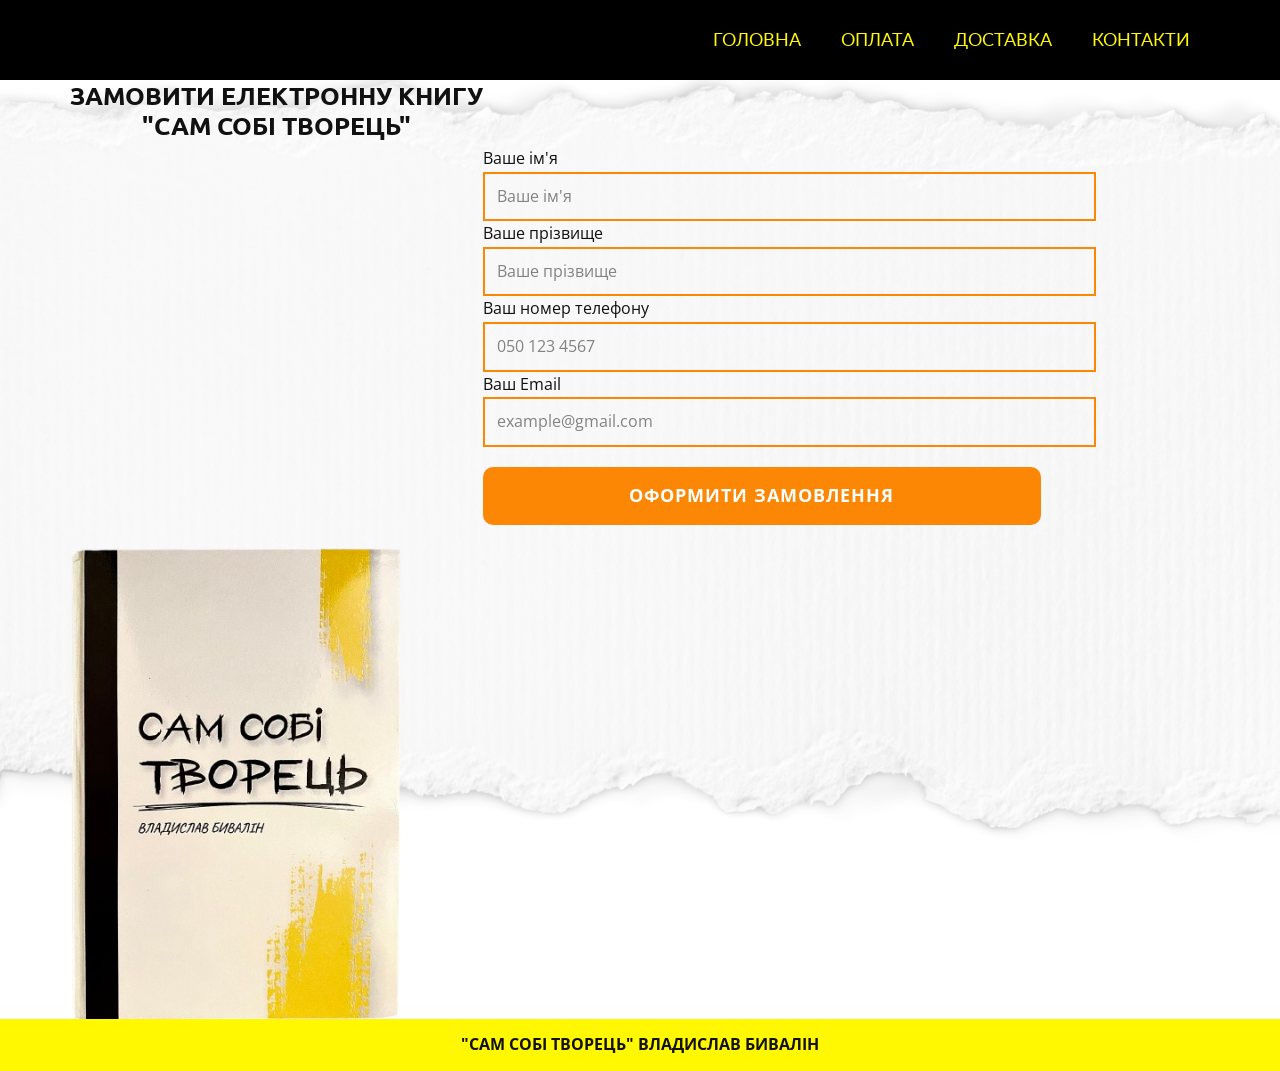
<file: Order2.html>
<!DOCTYPE html>
<html style="font-size: 16px;" lang="uk"><head>
    <meta name="viewport" content="width=device-width, initial-scale=1.0">
    <meta charset="utf-8">
    <meta name="keywords" content="Contact Us">
    <meta name="description" content="">
    <title>Order2</title>
    <link rel="stylesheet" href="nicepage.css" media="screen">
<link rel="stylesheet" href="Order2.css" media="screen">
    <script class="u-script" type="text/javascript" src="jquery-1.9.1.min.js" defer=""></script>
<!-- <script class="u-script" type="text/javascript" src="nicepage.js" defer=""></script> -->
    <meta name="generator" content="Nicepage 7.5.3, nicepage.com">
    <meta name="referrer" content="origin">
    <link rel="icon" href="images/favicon.png">
    
    
    
    
    
    <link id="u-theme-google-font" rel="stylesheet" href="https://fonts.googleapis.com/css?family=Roboto:100,100i,300,300i,400,400i,500,500i,700,700i,900,900i|Open+Sans:300,300i,400,400i,500,500i,600,600i,700,700i,800,800i">
    <link id="u-page-google-font" rel="stylesheet" href="https://fonts.googleapis.com/css?family=Ubuntu:300,300i,400,400i,500,500i,700,700i|Lato:100,100i,300,300i,400,400i,700,700i,900,900i">
    <script type="application/ld+json">{
		"@context": "http://schema.org",
		"@type": "Organization",
		"name": "Selfcreator"
}</script>
    <meta name="theme-color" content="#478ac9">
    <meta property="og:title" content="Order2">
    <meta property="og:description" content="">
    <meta property="og:type" content="website">
  <meta data-intl-tel-input-cdn-path="intlTelInput/"></head>
  <body data-path-to-root="./" data-include-products="false" class="u-body u-xl-mode" data-lang="uk"><header class="u-black u-clearfix u-header u-header" id="sec-32dd"><div class="u-clearfix u-sheet u-valign-top-lg u-valign-top-md u-valign-top-sm u-valign-top-xl u-sheet-1">
        <nav class="u-align-right u-menu u-menu-one-level u-menu-open-right u-offcanvas u-menu-1" data-responsive-from="XS">
          <div class="menu-collapse u-custom-font u-font-lato" style="font-size: 1.125rem; letter-spacing: 0px; text-transform: uppercase;">
            <a class="u-button-style u-custom-color u-custom-left-right-menu-spacing u-custom-padding-bottom u-custom-text-active-color u-custom-text-color u-custom-text-hover-color u-custom-top-bottom-menu-spacing u-hamburger-link u-nav-link u-text-active-palette-1-base u-text-custom-color-1 u-text-hover-palette-3-base u-hamburger-link-1" href="#">
              <svg class="u-svg-link" viewBox="0 0 24 24"><use xlink:href="#menu-hamburger"></use></svg>
              <svg class="u-svg-content" version="1.1" id="menu-hamburger" viewBox="0 0 16 16" x="0px" y="0px" xmlns:xlink="http://www.w3.org/1999/xlink" xmlns="http://www.w3.org/2000/svg"><g><rect y="1" width="16" height="2"></rect><rect y="7" width="16" height="2"></rect><rect y="13" width="16" height="2"></rect>
</g></svg>
            </a>
          </div>
          <div class="u-custom-menu u-nav-container">
            <ul class="u-custom-font u-font-lato u-nav u-unstyled u-nav-1"><li class="u-nav-item"><a class="u-button-style u-nav-link u-text-active-white u-text-custom-color-1 u-text-hover-white" href="./" style="padding: 10px 20px;">Головна</a>
</li><li class="u-nav-item"><a class="u-button-style u-dialog-link u-nav-link u-text-active-white u-text-custom-color-1 u-text-hover-white" href="#popup-71c1" style="padding: 10px 20px;">Оплата</a>
</li><li class="u-nav-item"><a class="u-button-style u-dialog-link u-nav-link u-text-active-white u-text-custom-color-1 u-text-hover-white" href="#popup-bb1e" style="padding: 10px 20px;">Доставка</a>
</li><li class="u-nav-item"><a class="u-button-style u-nav-link u-text-active-white u-text-custom-color-1 u-text-hover-white" href="Contacts.html" style="padding: 10px 20px;">Контакти</a>
</li></ul>
          </div>
          <div class="u-custom-menu u-nav-container-collapse">
            <div class="u-black u-container-style u-inner-container-layout u-opacity u-opacity-95 u-sidenav">
              <div class="u-inner-container-layout u-sidenav-overflow">
                <div class="u-menu-close"></div>
                <ul class="u-align-center u-custom-font u-font-ubuntu u-nav u-popupmenu-items u-text-custom-color-1 u-unstyled u-nav-2"><li class="u-nav-item"><a class="u-button-style u-nav-link" href="./">Головна</a>
</li><li class="u-nav-item"><a class="u-button-style u-dialog-link u-nav-link" href="#popup-71c1">Оплата</a>
</li><li class="u-nav-item"><a class="u-button-style u-dialog-link u-nav-link" href="#popup-bb1e">Доставка</a>
</li><li class="u-nav-item"><a class="u-button-style u-nav-link" href="Contacts.html">Контакти</a>
</li></ul>
              </div>
            </div>
            <div class="u-black u-menu-overlay u-opacity u-opacity-70"></div>
          </div>
          <style class="menu-style">@media (max-width: 539px) {
                    [data-responsive-from="XS"] .u-nav-container {
                        display: none;
                    }
                    [data-responsive-from="XS"] .menu-collapse {
                        display: block;
                    }
                }</style>
        </nav>
      </div></header>
   <section class="u-align-center u-clearfix u-container-align-center u-gradient u-section-1" id="carousel_ce6e">
      <div class="u-sheet">
        <div class="u-layout">
          <div class="u-layout-row">
            <div class="u-layout-cell">
              <h4 class="u-align-center u-text u-text-default u-text-1">
                Замовити електронну книгу<br>"Сам собі творець"
              </h4>
              <div class="u-align-center u-form u-form-1">
                <!-- Стандартна форма з відправкою даних -->
                <form id="orderForm" action="https://formsubmit.co/el/yudogi" method="POST" class="u-inner-form" style="padding: 0px;">
                  <div class="u-form-group u-form-name u-form-partition-factor-2 u-form-group-1">
                    <label class="u-label">Ваше ім'я</label>
                    <input type="text" placeholder="Ваше ім'я" name="name-1" class="u-border-2 u-border-palette-3-base u-input u-input-rectangle u-none" required>
                  </div>
                  <div class="u-form-group u-form-name u-form-partition-factor-2 u-form-group-2">
                    <label class="u-label">Ваше прізвище</label>
                    <input type="text" placeholder="Ваше прізвище" name="name-2" class="u-border-2 u-border-palette-3-base u-input u-input-rectangle u-none" required>
                  </div>
                  <div class="u-form-group u-form-partition-factor-2 u-form-phone u-form-group-3">
                    <label class="u-label">Ваш номер телефону</label>
                    <input type="tel" placeholder="050 123 4567" name="phone" class="u-border-2 u-border-palette-3-base u-input u-input-rectangle u-none" required data-country-code="ua">
                  </div>
                  <div class="u-form-email u-form-group u-form-partition-factor-2">
                    <label class="u-label">Ваш Email</label>
                    <input type="email" placeholder="example@gmail.com" name="email" class="u-border-2 u-border-palette-3-base u-input u-input-rectangle u-none" required>
                  </div>
                  <!-- Приховані поля для налаштування Formsubmit -->
                                   <input type="hidden" name="_next" value="https://darkhoods74.github.io/Selfcreator/payment.html">
                                   <div class="u-align-center u-form-group u-form-submit">
                    <button type="submit" class="u-active-palette-1-light-1 u-border-2 u-border-custom-color-5 u-btn u-btn-round u-button-style u-hover-custom-color-5 u-palette-3-base u-radius u-text-black u-text-hover-white u-btn-1">
                      Оформити замовлення
                    </button>
                  </div>
                </form>
              </div>
            </div>
            <div class="u-layout-cell">
              <img class="u-expanded-width u-image u-image-default u-image-1" src="images/IMG_4931-removebg-preview-1.png" alt="Книга" data-image-width="374" data-image-height="530">
            </div>
          </div>
        </div>
      </div>
    </section>

  
    <footer class="u-align-center u-clearfix u-container-align-center u-custom-color-1 u-footer u-footer" id="sec-0c55"><div class="u-clearfix u-sheet u-valign-middle-lg u-valign-middle-md u-valign-middle-sm u-valign-middle-xl u-sheet-1">
        <p class="u-align-center u-small-text u-text u-text-variant u-text-1">"САМ СОБІ ТВОРЕЦЬ" ВЛАДИСЛАВ БИВАЛІН</p>
      </div></footer>
  <section class="u-align-center u-black u-clearfix u-container-align-center u-container-align-center-lg u-container-align-center-xl u-container-style u-dialog-block u-opacity u-opacity-70 u-dialog-section-5" id="popup-bb1e">
      <div class="u-align-center u-container-align-center u-container-align-left-lg u-container-align-left-xl u-container-style u-dialog u-shape-rectangle u-white u-dialog-1">
        <div class="u-container-layout u-valign-middle-lg u-valign-middle-xl u-valign-middle-xs u-container-layout-1">
          <p class="u-align-left u-text u-text-black u-text-default-lg u-text-default-xl u-text-1"> Доставка книги по Україні здійснюється сервісом «Нова Пошта». <br>Після оформлення замовлення та здійснення оплати, книгу буде відправлено на вказану вами адресу протягом 2 днів. <br>
            <br>Для доставки Укрпоштою або доставки за кордон, звʼяжіться з автором. <br>
            <br>При замовлені електронної версії книги, файли буде надіслано на вказану вами електронну адресу протягом 24 годин, після здійснення оплати.
          </p>
        </div>
        <button class="u-dialog-close-button u-icon u-text-grey-50 u-icon-1"><svg class="u-svg-link" preserveAspectRatio="xMidYMin slice" viewBox="0 0 413.348 413.348" style=""><use xmlns:xlink="http://www.w3.org/1999/xlink" xlink:href="#svg-5801"></use></svg><svg xmlns="http://www.w3.org/2000/svg" xmlns:xlink="http://www.w3.org/1999/xlink" version="1.1" xml:space="preserve" class="u-svg-content" viewBox="0 0 413.348 413.348" id="svg-5801"><path d="m413.348 24.354-24.354-24.354-182.32 182.32-182.32-182.32-24.354 24.354 182.32 182.32-182.32 182.32 24.354 24.354 182.32-182.32 182.32 182.32 24.354-24.354-182.32-182.32z"></path></svg></button>
      </div>
    </section><style> .u-dialog-section-5 {
  font-size: 1.5625rem;
}

.u-dialog-section-5 .u-dialog-1 {
  width: 1141px;
  min-height: 506px;
  height: auto;
  box-shadow: 5px 5px 20px 0 rgba(0,0,0,0.4);
  background-image: none;
  margin: 105px auto 60px;
}

.u-dialog-section-5 .u-container-layout-1 {
  padding: 0 30px 5px;
}

.u-dialog-section-5 .u-text-1 {
  font-weight: 400;
  margin: 0;
}

.u-dialog-section-5 .u-icon-1 {
  width: 15px;
  height: 15px;
  left: auto;
  top: 17px;
  position: absolute;
  right: 16px;
}

@media (max-width: 1199px) {
  .u-dialog-section-5 .u-dialog-1 {
    width: 940px;
    background-position: 50% 50%;
  }
}

@media (max-width: 991px) {
  .u-dialog-section-5 .u-dialog-1 {
    width: 721px;
    min-height: 494px;
    margin-top: 107px;
  }

  .u-dialog-section-5 .u-container-layout-1 {
    padding-bottom: 0;
    padding-left: 0;
    padding-right: 0;
  }

  .u-dialog-section-5 .u-text-1 {
    line-height: 1;
    width: auto;
    margin-top: 51px;
    margin-left: 18px;
    margin-right: 18px;
  }
}

@media (max-width: 767px) {
  .u-dialog-section-5 .u-dialog-1 {
    width: 540px;
  }

  .u-dialog-section-5 .u-container-layout-1 {
    padding-left: 30px;
    padding-right: 30px;
  }

  .u-dialog-section-5 .u-text-1 {
    margin-right: 0;
    margin-left: 0;
  }
}

@media (max-width: 575px) {
  .u-dialog-section-5 .u-dialog-1 {
    width: 340px;
    min-height: 351px;
  }

  .u-dialog-section-5 .u-container-layout-1 {
    padding-left: 20px;
    padding-right: 20px;
  }

  .u-dialog-section-5 .u-text-1 {
    margin-top: 0;
  }
}</style><section class="u-black u-clearfix u-container-style u-dialog-block u-opacity u-opacity-70 u-valign-middle-md u-valign-middle-sm u-valign-middle-xs u-dialog-section-6" id="popup-71c1">
      <div class="u-align-center u-container-align-center u-container-align-center-lg u-container-align-center-xl u-container-align-left-lg u-container-align-left-xl u-container-style u-dialog u-shape-rectangle u-white u-dialog-1">
        <div class="u-container-layout u-container-layout-1">
          <p class="u-align-left u-text u-text-black u-text-default-lg u-text-default-xl u-text-1"> Оплата замовлення можлива через сервіси «ПриватБанк» та «Монобанк». <br>
            <br>Після заповнення форми замовлення, натисніть на відповідну кнопку та оберіть зручний для вас спосіб оплати.<br>
            <br>Вас буде перенаправлено за посиланням для особистого переказу. Введіть суму еквівалентну вартості вашого замовлення та здійсніть платіж. <br>
            <br>Ви також можете замовити книгу написавши у <a href="Contacts.html" data-page-id="191457705" class="u-active-none u-border-none u-btn u-button-link u-button-style u-hover-none u-none u-text-palette-1-base u-btn-1" title="Контакти">соцмережі автору</a>.
          </p>
        </div>
        <button class="u-dialog-close-button u-icon u-text-grey-40 u-icon-1"><svg class="u-svg-link" preserveAspectRatio="xMidYMin slice" viewBox="0 0 16 16" style=""><use xmlns:xlink="http://www.w3.org/1999/xlink" xlink:href="#svg-efe9"></use></svg><svg xmlns="http://www.w3.org/2000/svg" xmlns:xlink="http://www.w3.org/1999/xlink" version="1.1" xml:space="preserve" class="u-svg-content" viewBox="0 0 16 16" x="0px" y="0px" id="svg-efe9"><rect x="7" y="0" transform="matrix(0.7071 -0.7071 0.7071 0.7071 -3.3138 8.0002)" width="2" height="16"></rect><rect x="0" y="7" transform="matrix(0.7071 -0.7071 0.7071 0.7071 -3.3138 8.0002)" width="16" height="2"></rect></svg></button>
      </div>
    </section><style> .u-dialog-section-6 {
  font-size: 1.5625rem;
}

.u-dialog-section-6 .u-dialog-1 {
  width: 1149px;
  min-height: 573px;
  height: auto;
  background-image: none;
  margin: 174px auto 60px calc(((100% - 1140px) / 2)  + -9px);
}

.u-dialog-section-6 .u-container-layout-1 {
  padding: 23px 30px 17px;
}

.u-dialog-section-6 .u-text-1 {
  font-weight: 400;
  margin: 46px auto 0 0;
}

.u-dialog-section-6 .u-btn-1 {
  background-image: none;
  padding: 0;
}

.u-dialog-section-6 .u-icon-1 {
  width: 20px;
  height: 20px;
}

@media (max-width: 1199px) {
  .u-dialog-section-6 .u-dialog-1 {
    width: 940px;
    margin-left: calc(((100% - 940px) / 2));
    background-position: 50% 50%;
  }
}

@media (max-width: 991px) {
  .u-dialog-section-6 .u-dialog-1 {
    width: 727px;
    min-height: 508px;
    margin-top: 60px;
    margin-left: auto;
  }

  .u-dialog-section-6 .u-container-layout-1 {
    padding: 8px 29px 0;
  }

  .u-dialog-section-6 .u-text-1 {
    line-height: 1;
    width: auto;
    margin-top: 40px;
    margin-right: 0;
  }
}

@media (max-width: 767px) {
  .u-dialog-section-6 .u-dialog-1 {
    width: 540px;
  }

  .u-dialog-section-6 .u-container-layout-1 {
    padding-left: 10px;
    padding-right: 10px;
  }
}

@media (max-width: 575px) {
  .u-dialog-section-6 .u-dialog-1 {
    width: 396px;
    min-height: 290px;
  }

  .u-dialog-section-6 .u-container-layout-1 {
    padding-bottom: 8px;
  }

  .u-dialog-section-6 .u-text-1 {
    margin-top: 30px;
  }
}</style>
</body></html>
</file>
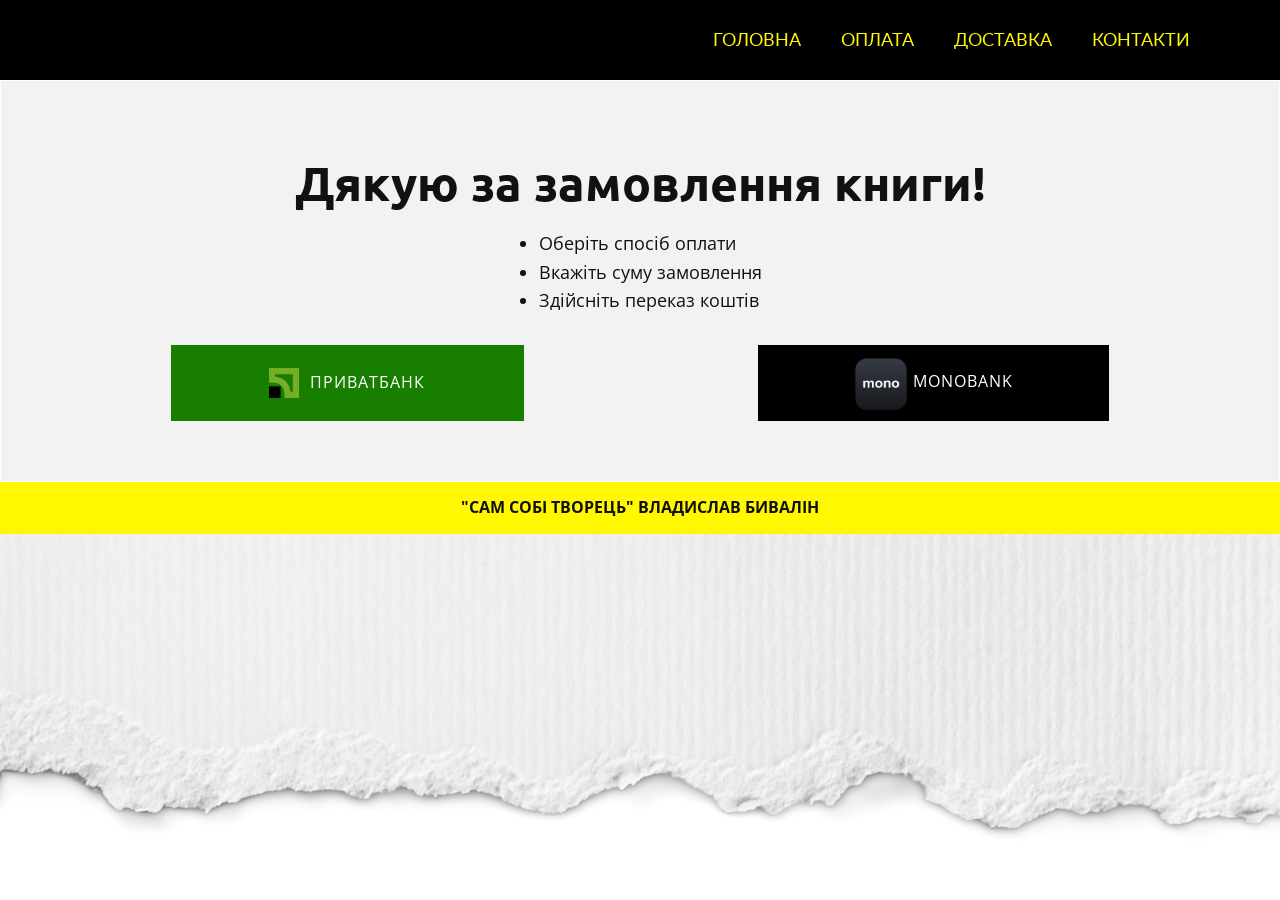
<file: payment.html>
<!DOCTYPE html>
<html style="font-size: 16px;" lang="uk"><head>
    <meta name="viewport" content="width=device-width, initial-scale=1.0">
    <meta charset="utf-8">
    <meta name="keywords" content="Дякую за замовлення книги!​">
    <meta name="description" content="">
    <title>payment</title>
    <link rel="stylesheet" href="nicepage.css" media="screen">
<link rel="stylesheet" href="payment.css" media="screen">
    <script class="u-script" type="text/javascript" src="jquery-1.9.1.min.js" defer=""></script>
    <script class="u-script" type="text/javascript" src="nicepage.js" defer=""></script>
    <meta name="generator" content="Nicepage 7.5.3, nicepage.com">
    <link rel="icon" href="images/favicon.png">
    
    
    
    
    
    <link id="u-theme-google-font" rel="stylesheet" href="https://fonts.googleapis.com/css?family=Roboto:100,100i,300,300i,400,400i,500,500i,700,700i,900,900i|Open+Sans:300,300i,400,400i,500,500i,600,600i,700,700i,800,800i">
    <link id="u-page-google-font" rel="stylesheet" href="https://fonts.googleapis.com/css?family=Ubuntu:300,300i,400,400i,500,500i,700,700i|Lato:100,100i,300,300i,400,400i,700,700i,900,900i">
    <script type="application/ld+json">{
		"@context": "http://schema.org",
		"@type": "Organization",
		"name": "Selfcreator"
}</script>
    <meta name="theme-color" content="#478ac9">
    <meta property="og:title" content="payment">
    <meta property="og:description" content="">
    <meta property="og:type" content="website">
  <meta data-intl-tel-input-cdn-path="intlTelInput/"></head>
  <body data-path-to-root="./" data-include-products="false" class="u-body u-xl-mode" data-lang="uk"><header class="u-black u-clearfix u-header u-header" id="sec-32dd"><div class="u-clearfix u-sheet u-valign-top-lg u-valign-top-md u-valign-top-sm u-valign-top-xl u-sheet-1">
        <nav class="u-align-right u-menu u-menu-one-level u-menu-open-right u-offcanvas u-menu-1" data-responsive-from="XS">
          <div class="menu-collapse u-custom-font u-font-lato" style="font-size: 1.125rem; letter-spacing: 0px; text-transform: uppercase;">
            <a class="u-button-style u-custom-color u-custom-left-right-menu-spacing u-custom-padding-bottom u-custom-text-active-color u-custom-text-color u-custom-text-hover-color u-custom-top-bottom-menu-spacing u-hamburger-link u-nav-link u-text-active-palette-1-base u-text-custom-color-1 u-text-hover-palette-3-base u-hamburger-link-1" href="#">
              <svg class="u-svg-link" viewBox="0 0 24 24"><use xlink:href="#menu-hamburger"></use></svg>
              <svg class="u-svg-content" version="1.1" id="menu-hamburger" viewBox="0 0 16 16" x="0px" y="0px" xmlns:xlink="http://www.w3.org/1999/xlink" xmlns="http://www.w3.org/2000/svg"><g><rect y="1" width="16" height="2"></rect><rect y="7" width="16" height="2"></rect><rect y="13" width="16" height="2"></rect>
</g></svg>
            </a>
          </div>
          <div class="u-custom-menu u-nav-container">
            <ul class="u-custom-font u-font-lato u-nav u-unstyled u-nav-1"><li class="u-nav-item"><a class="u-button-style u-nav-link u-text-active-white u-text-custom-color-1 u-text-hover-white" href="./" style="padding: 10px 20px;">Головна</a>
</li><li class="u-nav-item"><a class="u-button-style u-dialog-link u-nav-link u-text-active-white u-text-custom-color-1 u-text-hover-white" href="#popup-71c1" style="padding: 10px 20px;">Оплата</a>
</li><li class="u-nav-item"><a class="u-button-style u-dialog-link u-nav-link u-text-active-white u-text-custom-color-1 u-text-hover-white" href="#popup-bb1e" style="padding: 10px 20px;">Доставка</a>
</li><li class="u-nav-item"><a class="u-button-style u-nav-link u-text-active-white u-text-custom-color-1 u-text-hover-white" href="Contacts.html" style="padding: 10px 20px;">Контакти</a>
</li></ul>
          </div>
          <div class="u-custom-menu u-nav-container-collapse">
            <div class="u-black u-container-style u-inner-container-layout u-opacity u-opacity-95 u-sidenav">
              <div class="u-inner-container-layout u-sidenav-overflow">
                <div class="u-menu-close"></div>
                <ul class="u-align-center u-custom-font u-font-ubuntu u-nav u-popupmenu-items u-text-custom-color-1 u-unstyled u-nav-2"><li class="u-nav-item"><a class="u-button-style u-nav-link" href="./">Головна</a>
</li><li class="u-nav-item"><a class="u-button-style u-dialog-link u-nav-link" href="#popup-71c1">Оплата</a>
</li><li class="u-nav-item"><a class="u-button-style u-dialog-link u-nav-link" href="#popup-bb1e">Доставка</a>
</li><li class="u-nav-item"><a class="u-button-style u-nav-link" href="Contacts.html">Контакти</a>
</li></ul>
              </div>
            </div>
            <div class="u-black u-menu-overlay u-opacity u-opacity-70"></div>
          </div>
          <style class="menu-style">@media (max-width: 539px) {
                    [data-responsive-from="XS"] .u-nav-container {
                        display: none;
                    }
                    [data-responsive-from="XS"] .menu-collapse {
                        display: block;
                    }
                }</style>
        </nav>
      </div></header>
    <section class="u-border-1 u-border-white u-clearfix u-grey-5 u-section-1" id="sec-f913">
      <div class="u-clearfix u-sheet u-sheet-1">
        <h2 class="u-align-center u-text u-text-default u-text-1">Дякую за замовлення книги! </h2>
        <ul class="u-align-left u-text u-text-default u-text-2">
          <li>Оберіть спосіб оплати</li>
          <li>Вкажіть суму замовлення</li>
          <li>Здійсніть переказ коштів</li>
        </ul>
        <a href="https://www.privat24.ua/send/29t65" class="u-align-center u-border-none u-btn u-button-style u-custom-color-8 u-hover-palette-3-base u-btn-1" target="_blank">
          <span class="u-file-icon u-icon u-icon-1"><img src="images/95229470.png" alt=""></span>&nbsp;Приватбанк
        </a>
        <a href="https://send.monobank.ua/AaQLnpDp5t" class="u-align-center u-border-none u-btn u-button-style u-hover-palette-3-base u-btn-2" target="_blank">
          <span class="u-file-icon u-icon u-icon-2"><img src="images/monobank-logo.png" alt=""></span>&nbsp;Monobank
        </a>
      </div>
    </section>
    
    
    
    
    
    <footer class="u-align-center u-clearfix u-container-align-center u-custom-color-1 u-footer u-footer" id="sec-0c55"><div class="u-clearfix u-sheet u-valign-middle-lg u-valign-middle-md u-valign-middle-sm u-valign-middle-xl u-sheet-1">
        <p class="u-align-center u-small-text u-text u-text-variant u-text-1">"САМ СОБІ ТВОРЕЦЬ" ВЛАДИСЛАВ БИВАЛІН</p>
      </div></footer>
  <section class="u-align-center u-black u-clearfix u-container-align-center u-container-align-center-lg u-container-align-center-xl u-container-style u-dialog-block u-opacity u-opacity-70 u-dialog-section-5" id="popup-bb1e">
      <div class="u-align-center u-container-align-center u-container-align-left-lg u-container-align-left-xl u-container-style u-dialog u-shape-rectangle u-white u-dialog-1">
        <div class="u-container-layout u-valign-middle-lg u-valign-middle-xl u-valign-middle-xs u-container-layout-1">
          <p class="u-align-left u-text u-text-black u-text-default-lg u-text-default-xl u-text-1"> Доставка книги по Україні здійснюється сервісом «Нова Пошта». <br>Після оформлення замовлення та здійснення оплати, книгу буде відправлено на вказану вами адресу протягом 2 днів. <br>
            <br>Для доставки Укрпоштою або доставки за кордон, звʼяжіться з автором. <br>
            <br>При замовлені електронної версії книги, файли буде надіслано на вказану вами електронну адресу протягом 24 годин, після здійснення оплати.
          </p>
        </div>
        <button class="u-dialog-close-button u-icon u-text-grey-50 u-icon-1"><svg class="u-svg-link" preserveAspectRatio="xMidYMin slice" viewBox="0 0 413.348 413.348" style=""><use xmlns:xlink="http://www.w3.org/1999/xlink" xlink:href="#svg-5801"></use></svg><svg xmlns="http://www.w3.org/2000/svg" xmlns:xlink="http://www.w3.org/1999/xlink" version="1.1" xml:space="preserve" class="u-svg-content" viewBox="0 0 413.348 413.348" id="svg-5801"><path d="m413.348 24.354-24.354-24.354-182.32 182.32-182.32-182.32-24.354 24.354 182.32 182.32-182.32 182.32 24.354 24.354 182.32-182.32 182.32 182.32 24.354-24.354-182.32-182.32z"></path></svg></button>
      </div>
    </section><style> .u-dialog-section-5 {
  font-size: 1.5625rem;
}

.u-dialog-section-5 .u-dialog-1 {
  width: 1141px;
  min-height: 506px;
  height: auto;
  box-shadow: 5px 5px 20px 0 rgba(0,0,0,0.4);
  background-image: none;
  margin: 105px auto 60px;
}

.u-dialog-section-5 .u-container-layout-1 {
  padding: 0 30px 5px;
}

.u-dialog-section-5 .u-text-1 {
  font-weight: 400;
  margin: 0;
}

.u-dialog-section-5 .u-icon-1 {
  width: 15px;
  height: 15px;
  left: auto;
  top: 17px;
  position: absolute;
  right: 16px;
}

@media (max-width: 1199px) {
  .u-dialog-section-5 .u-dialog-1 {
    width: 940px;
    background-position: 50% 50%;
  }
}

@media (max-width: 991px) {
  .u-dialog-section-5 .u-dialog-1 {
    width: 721px;
    min-height: 494px;
    margin-top: 107px;
  }

  .u-dialog-section-5 .u-container-layout-1 {
    padding-bottom: 0;
    padding-left: 0;
    padding-right: 0;
  }

  .u-dialog-section-5 .u-text-1 {
    line-height: 1;
    width: auto;
    margin-top: 51px;
    margin-left: 18px;
    margin-right: 18px;
  }
}

@media (max-width: 767px) {
  .u-dialog-section-5 .u-dialog-1 {
    width: 540px;
  }

  .u-dialog-section-5 .u-container-layout-1 {
    padding-left: 30px;
    padding-right: 30px;
  }

  .u-dialog-section-5 .u-text-1 {
    margin-right: 0;
    margin-left: 0;
  }
}

@media (max-width: 575px) {
  .u-dialog-section-5 .u-dialog-1 {
    width: 340px;
    min-height: 351px;
  }

  .u-dialog-section-5 .u-container-layout-1 {
    padding-left: 20px;
    padding-right: 20px;
  }

  .u-dialog-section-5 .u-text-1 {
    margin-top: 0;
  }
}</style><section class="u-black u-clearfix u-container-style u-dialog-block u-opacity u-opacity-70 u-valign-middle-md u-valign-middle-sm u-valign-middle-xs u-dialog-section-6" id="popup-71c1">
      <div class="u-align-center u-container-align-center u-container-align-center-lg u-container-align-center-xl u-container-align-left-lg u-container-align-left-xl u-container-style u-dialog u-shape-rectangle u-white u-dialog-1">
        <div class="u-container-layout u-container-layout-1">
          <p class="u-align-left u-text u-text-black u-text-default-lg u-text-default-xl u-text-1"> Оплата замовлення можлива через сервіси «ПриватБанк» та «Монобанк». <br>
            <br>Після заповнення форми замовлення, натисніть на відповідну кнопку та оберіть зручний для вас спосіб оплати.<br>
            <br>Вас буде перенаправлено за посиланням для особистого переказу. Введіть суму еквівалентну вартості вашого замовлення та здійсніть платіж. <br>
            <br>Ви також можете замовити книгу написавши у <a href="Contacts.html" data-page-id="191457705" class="u-active-none u-border-none u-btn u-button-link u-button-style u-hover-none u-none u-text-palette-1-base u-btn-1" title="Контакти">соцмережі автору</a>.
          </p>
        </div>
        <button class="u-dialog-close-button u-icon u-text-grey-40 u-icon-1"><svg class="u-svg-link" preserveAspectRatio="xMidYMin slice" viewBox="0 0 16 16" style=""><use xmlns:xlink="http://www.w3.org/1999/xlink" xlink:href="#svg-efe9"></use></svg><svg xmlns="http://www.w3.org/2000/svg" xmlns:xlink="http://www.w3.org/1999/xlink" version="1.1" xml:space="preserve" class="u-svg-content" viewBox="0 0 16 16" x="0px" y="0px" id="svg-efe9"><rect x="7" y="0" transform="matrix(0.7071 -0.7071 0.7071 0.7071 -3.3138 8.0002)" width="2" height="16"></rect><rect x="0" y="7" transform="matrix(0.7071 -0.7071 0.7071 0.7071 -3.3138 8.0002)" width="16" height="2"></rect></svg></button>
      </div>
    </section><style> .u-dialog-section-6 {
  font-size: 1.5625rem;
}

.u-dialog-section-6 .u-dialog-1 {
  width: 1149px;
  min-height: 573px;
  height: auto;
  background-image: none;
  margin: 174px auto 60px calc(((100% - 1140px) / 2)  + -9px);
}

.u-dialog-section-6 .u-container-layout-1 {
  padding: 23px 30px 17px;
}

.u-dialog-section-6 .u-text-1 {
  font-weight: 400;
  margin: 46px auto 0 0;
}

.u-dialog-section-6 .u-btn-1 {
  background-image: none;
  padding: 0;
}

.u-dialog-section-6 .u-icon-1 {
  width: 20px;
  height: 20px;
}

@media (max-width: 1199px) {
  .u-dialog-section-6 .u-dialog-1 {
    width: 940px;
    margin-left: calc(((100% - 940px) / 2));
    background-position: 50% 50%;
  }
}

@media (max-width: 991px) {
  .u-dialog-section-6 .u-dialog-1 {
    width: 727px;
    min-height: 508px;
    margin-top: 60px;
    margin-left: auto;
  }

  .u-dialog-section-6 .u-container-layout-1 {
    padding: 8px 29px 0;
  }

  .u-dialog-section-6 .u-text-1 {
    line-height: 1;
    width: auto;
    margin-top: 40px;
    margin-right: 0;
  }
}

@media (max-width: 767px) {
  .u-dialog-section-6 .u-dialog-1 {
    width: 540px;
  }

  .u-dialog-section-6 .u-container-layout-1 {
    padding-left: 10px;
    padding-right: 10px;
  }
}

@media (max-width: 575px) {
  .u-dialog-section-6 .u-dialog-1 {
    width: 396px;
    min-height: 290px;
  }

  .u-dialog-section-6 .u-container-layout-1 {
    padding-bottom: 8px;
  }

  .u-dialog-section-6 .u-text-1 {
    margin-top: 30px;
  }
}</style>
</body></html>
</file>
